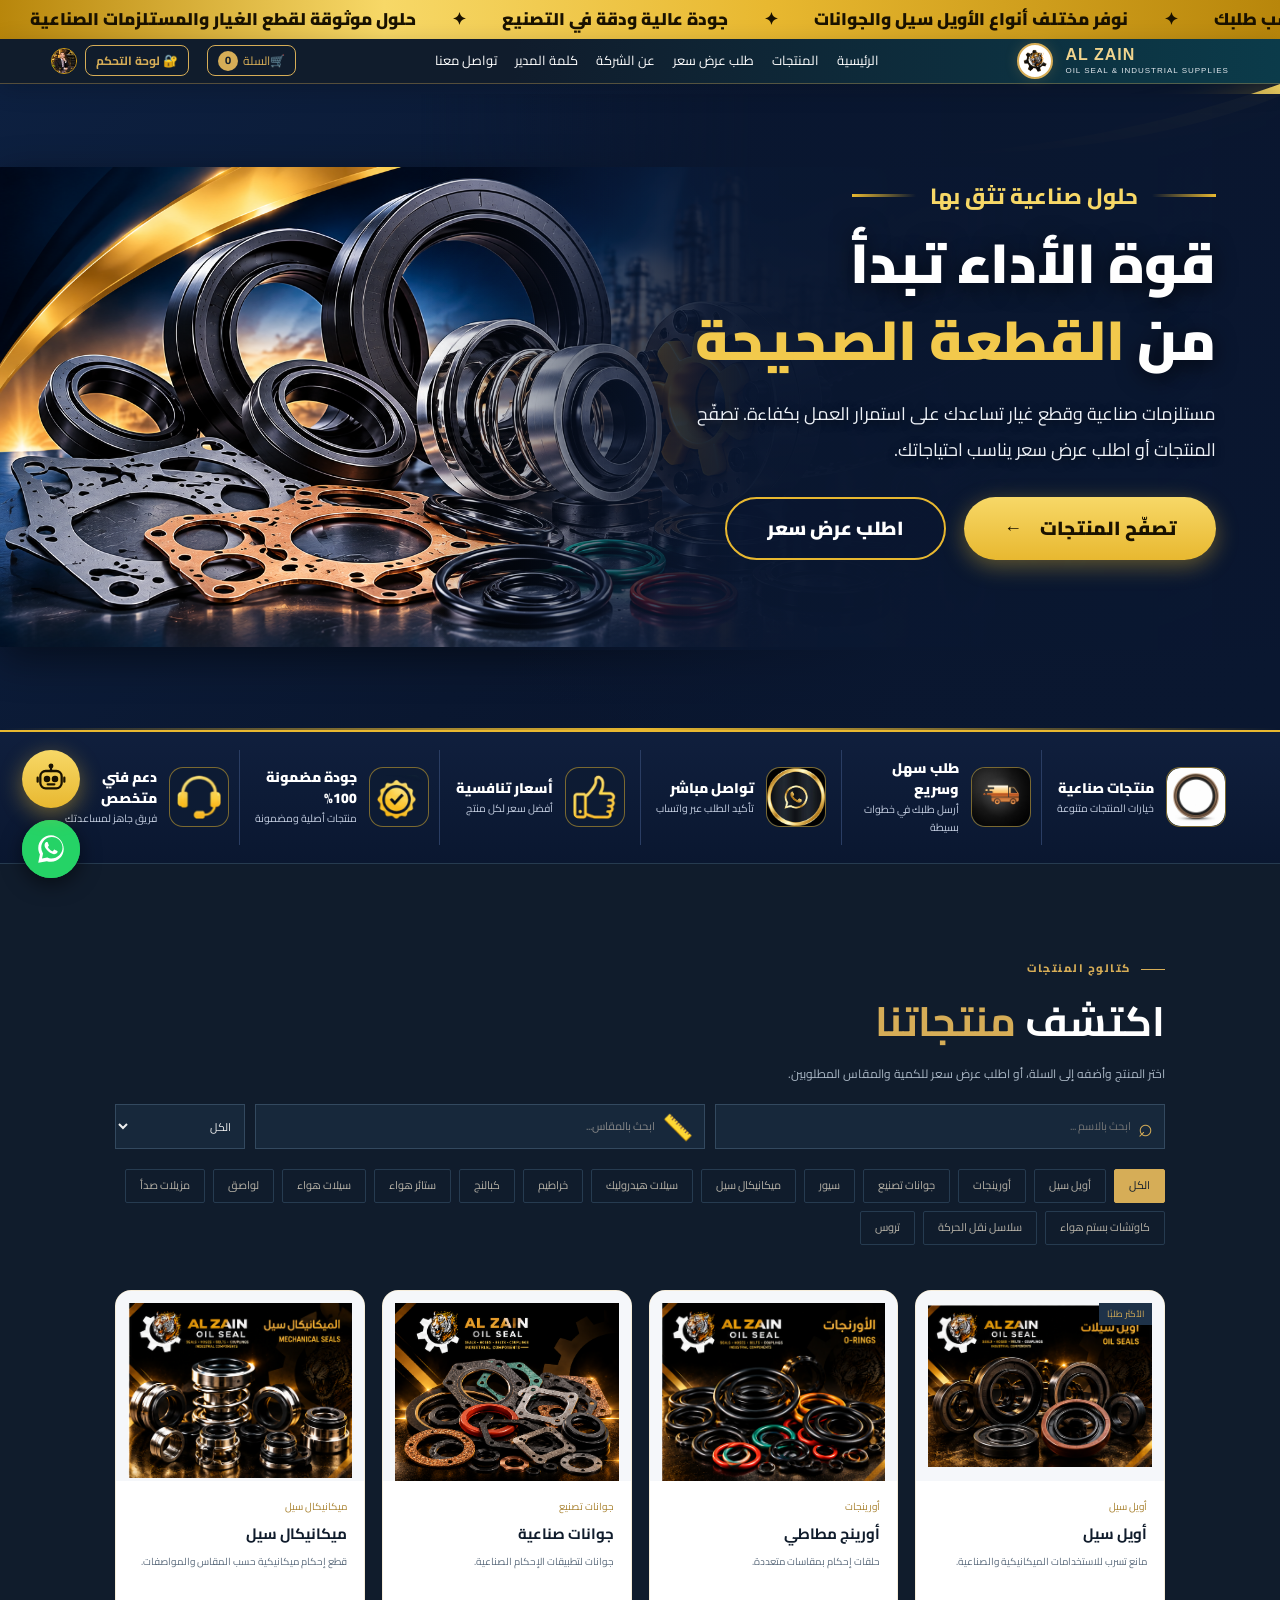
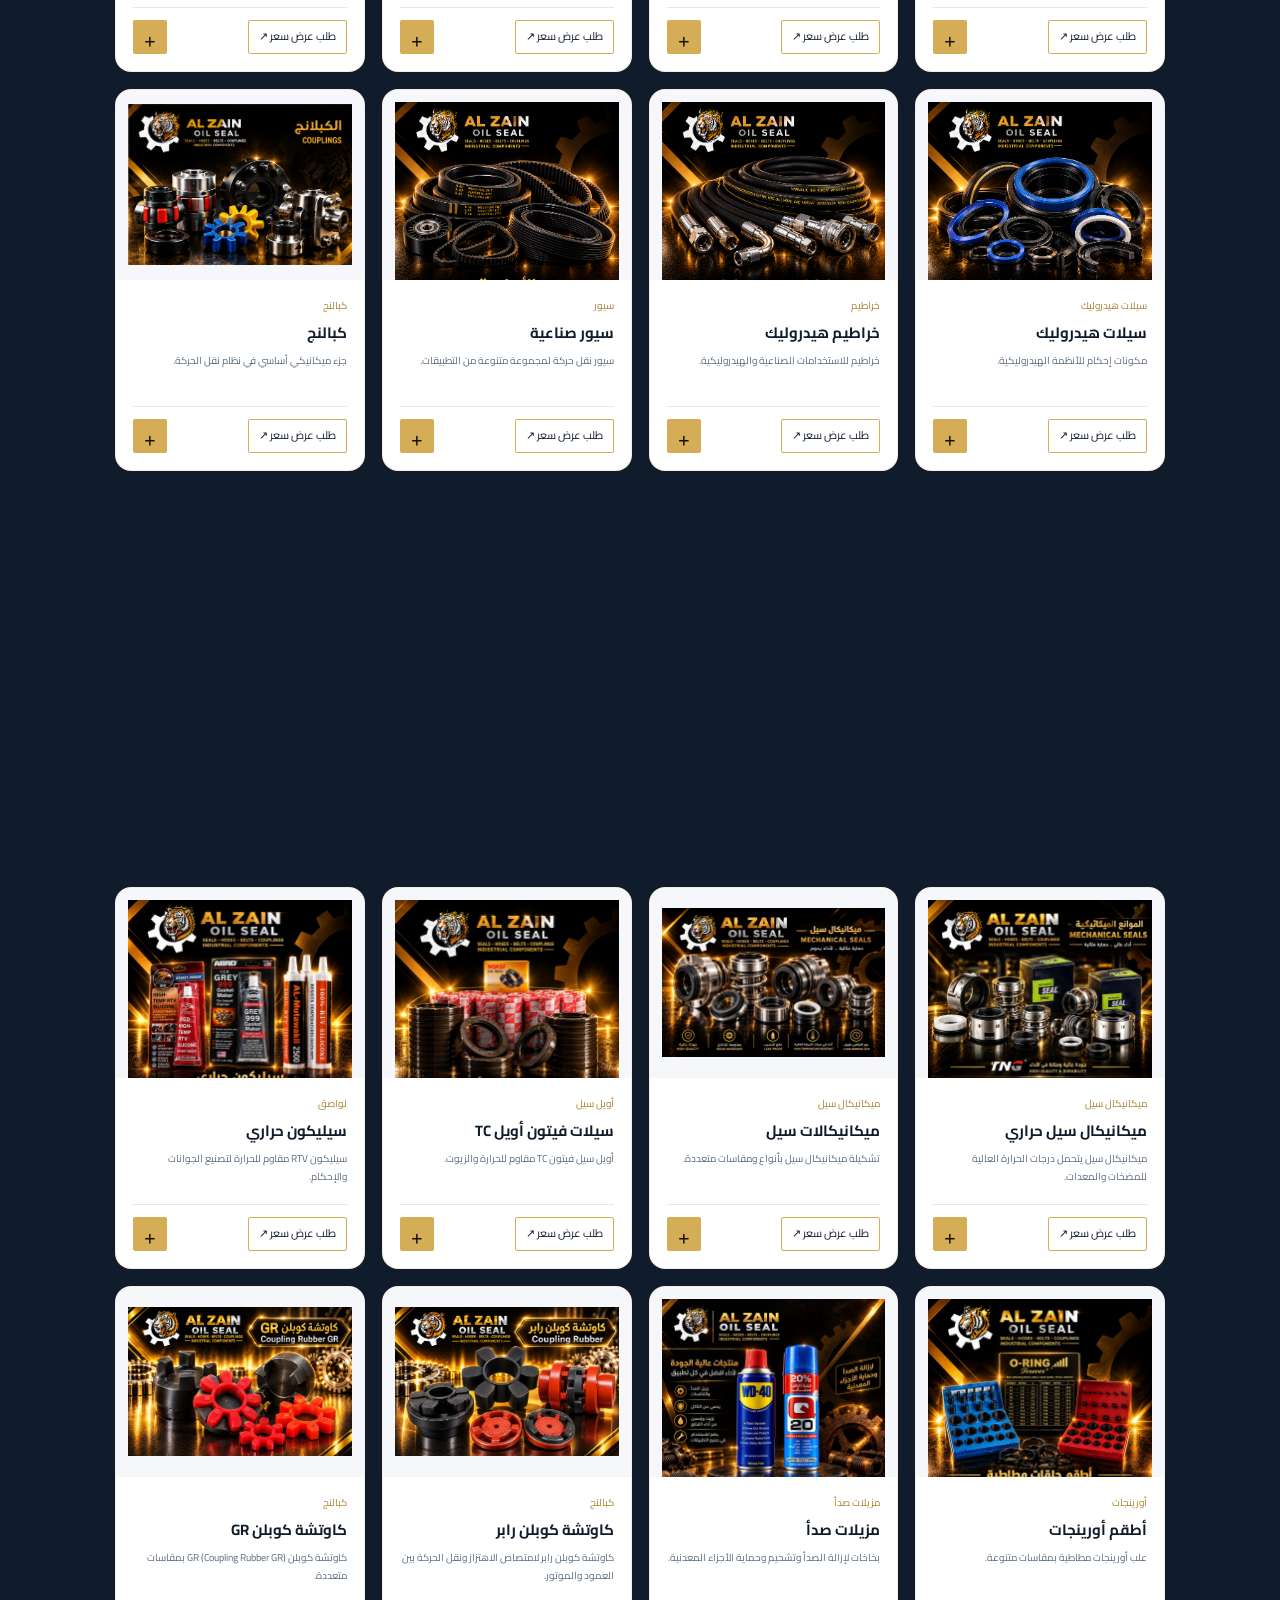
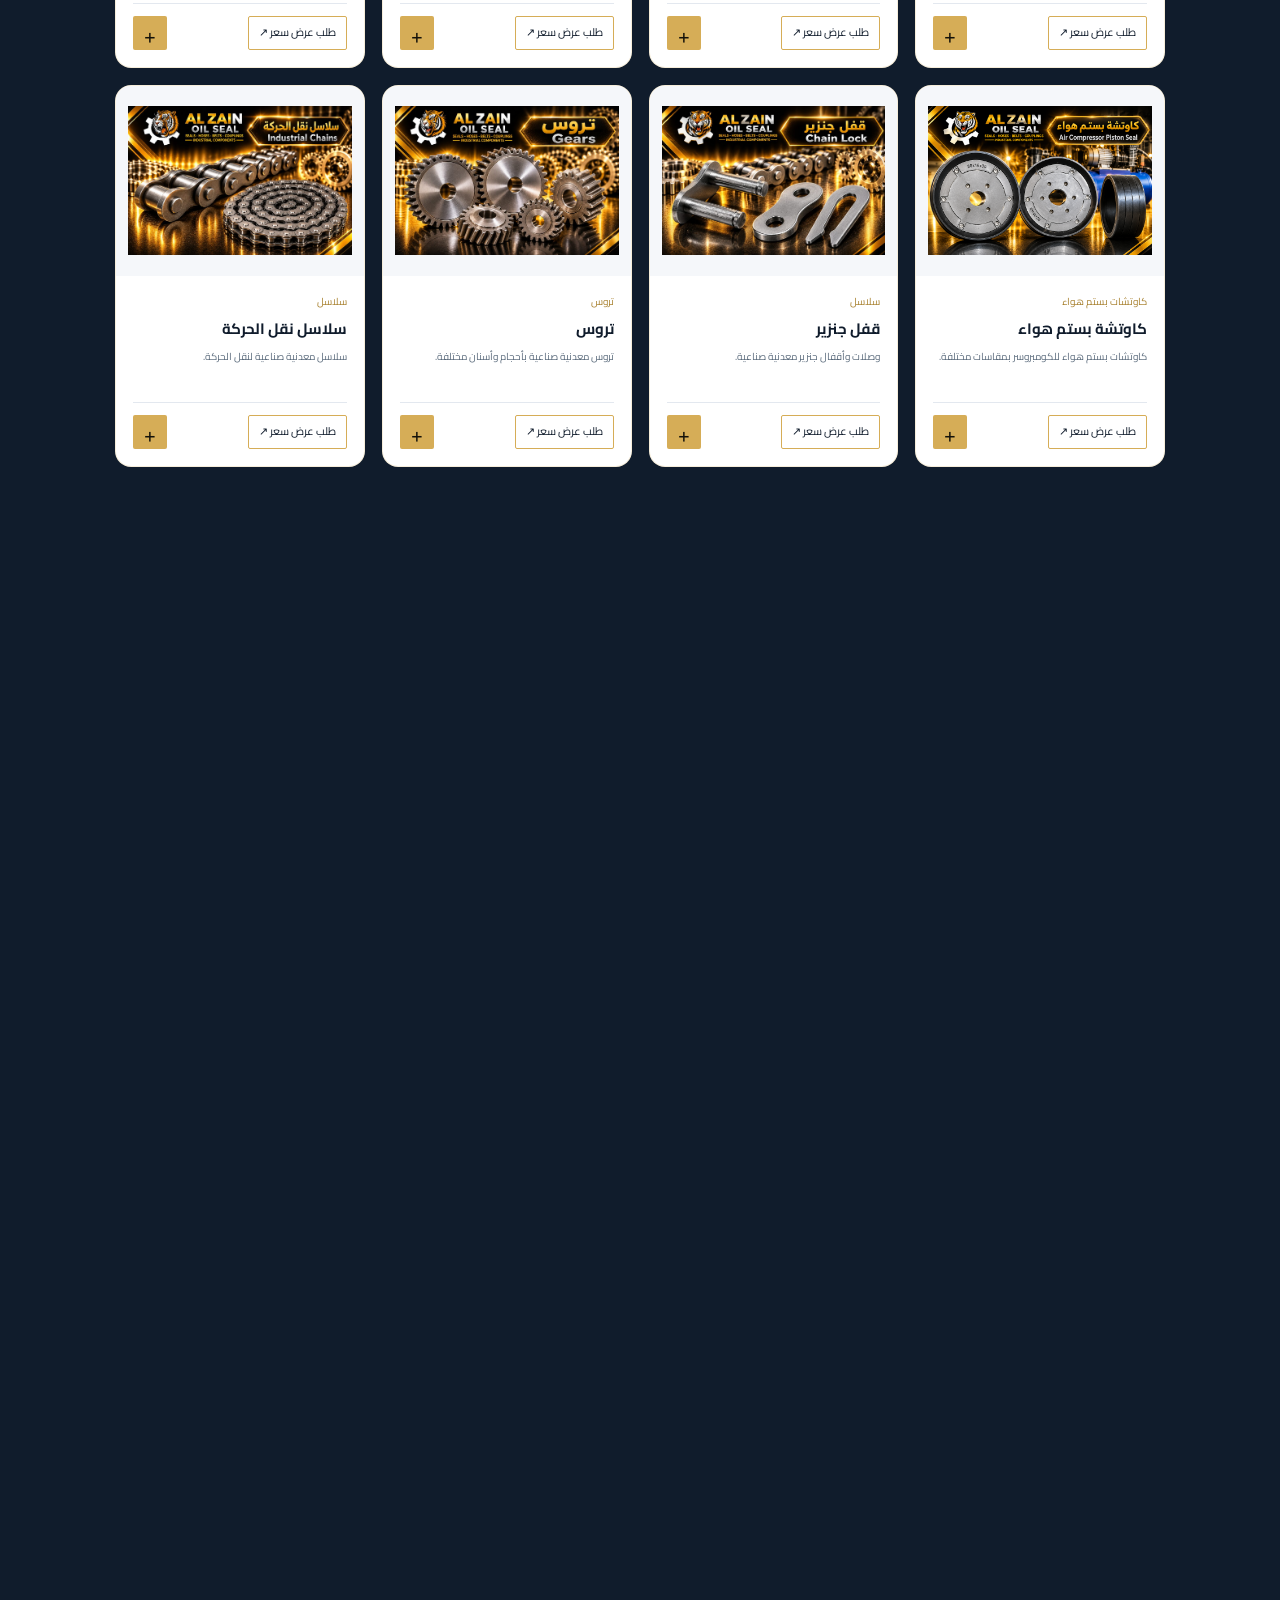
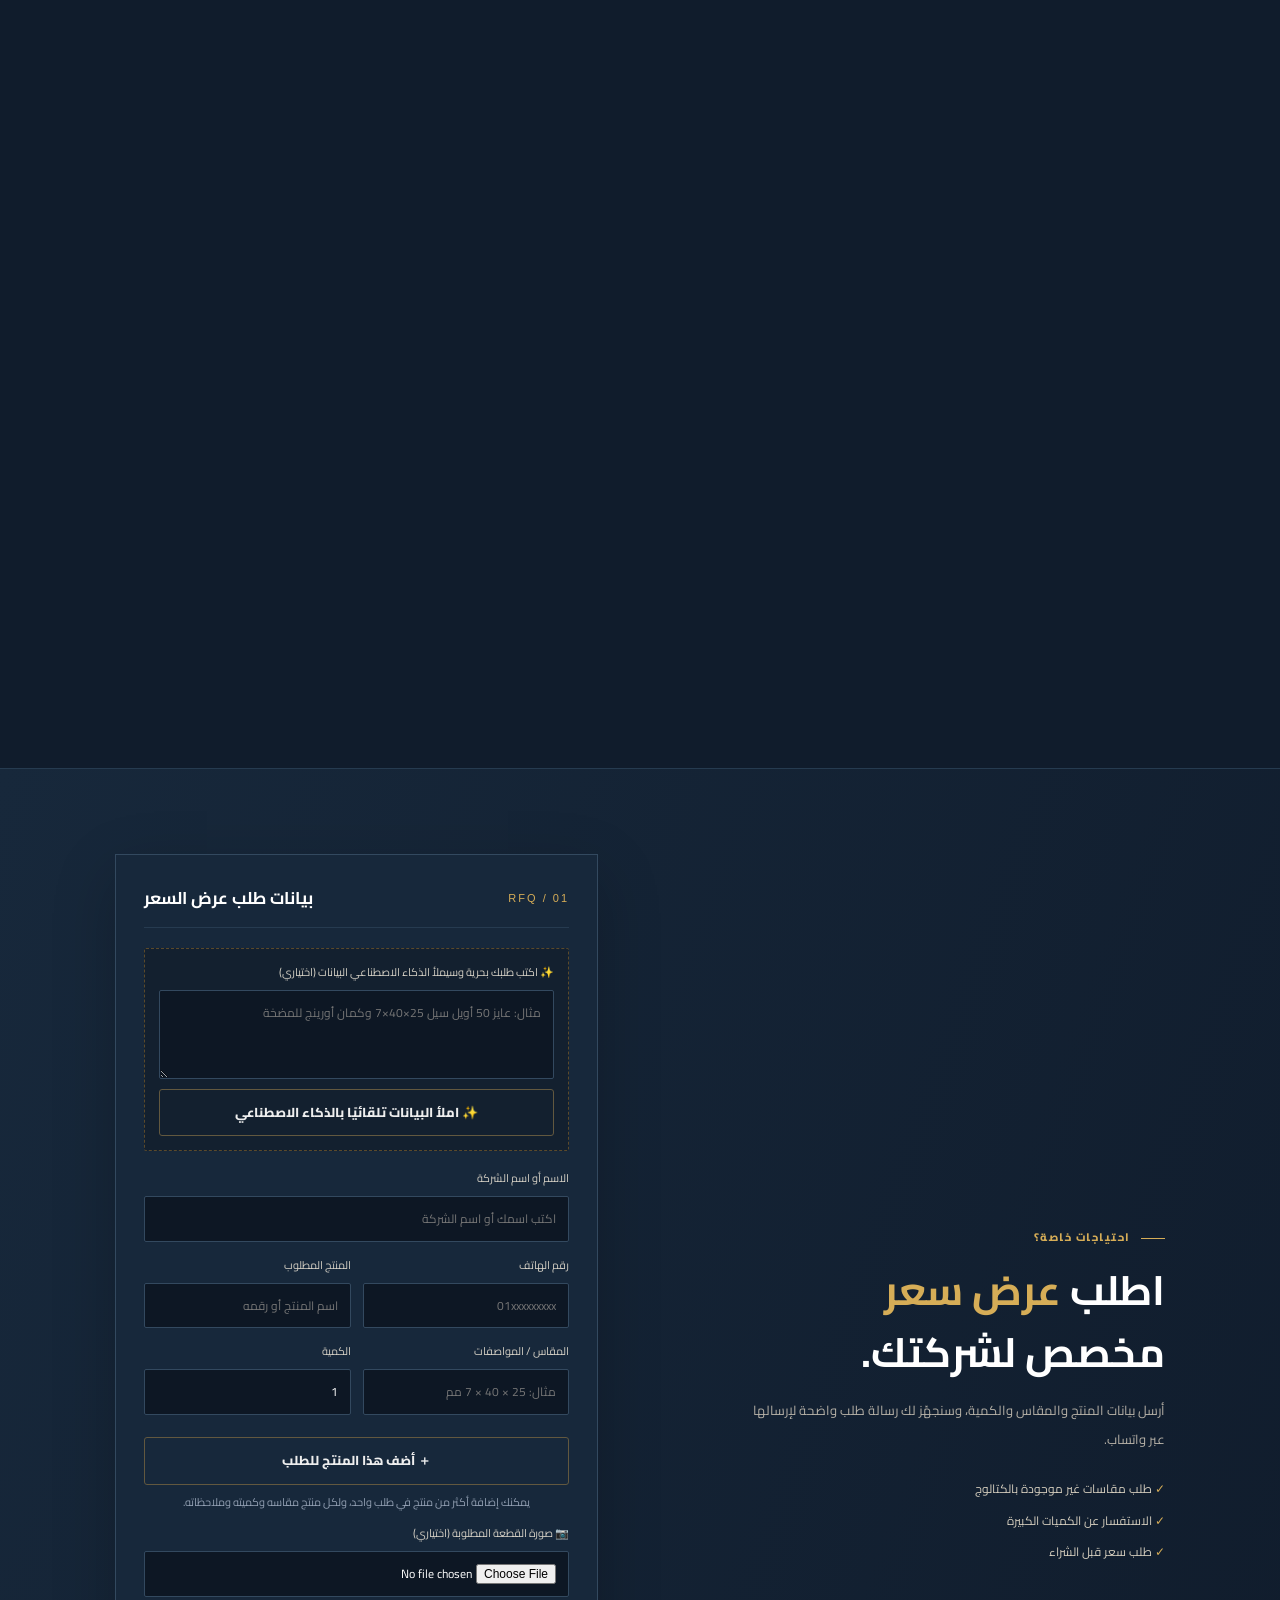
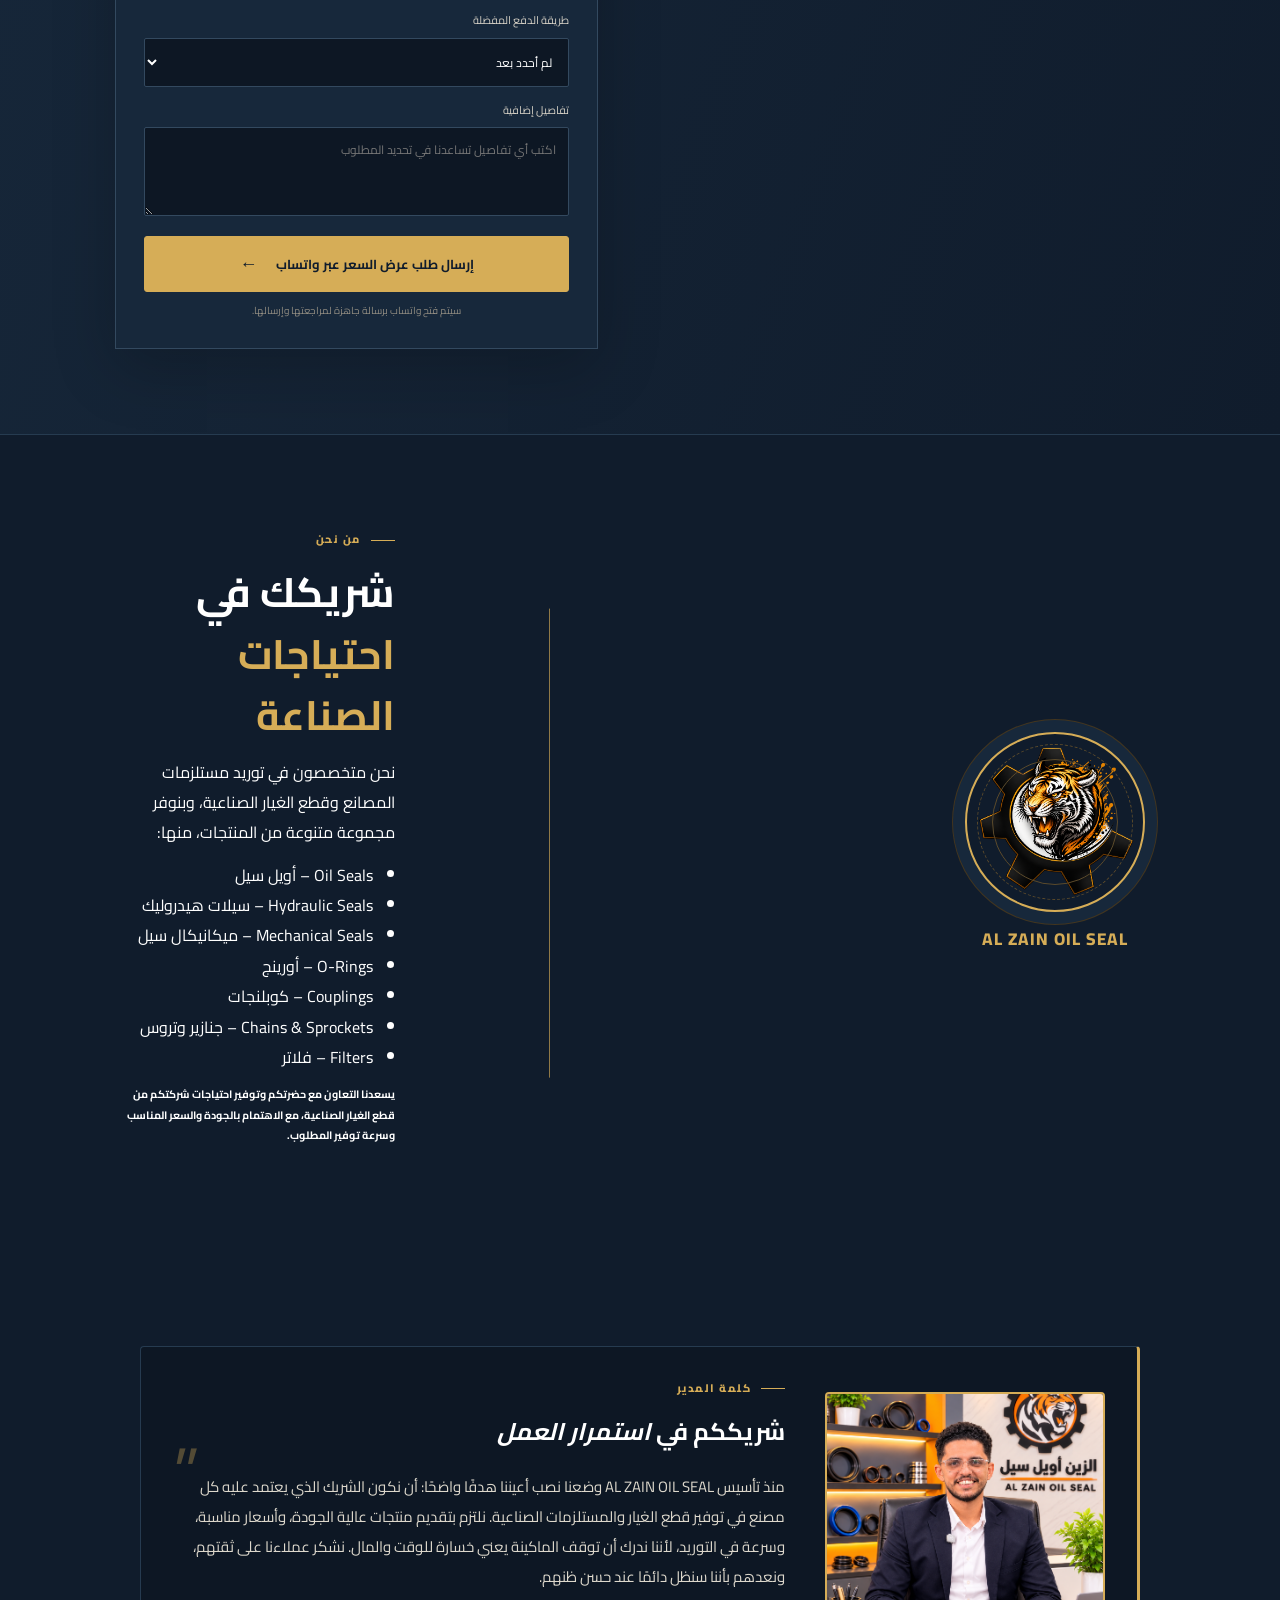
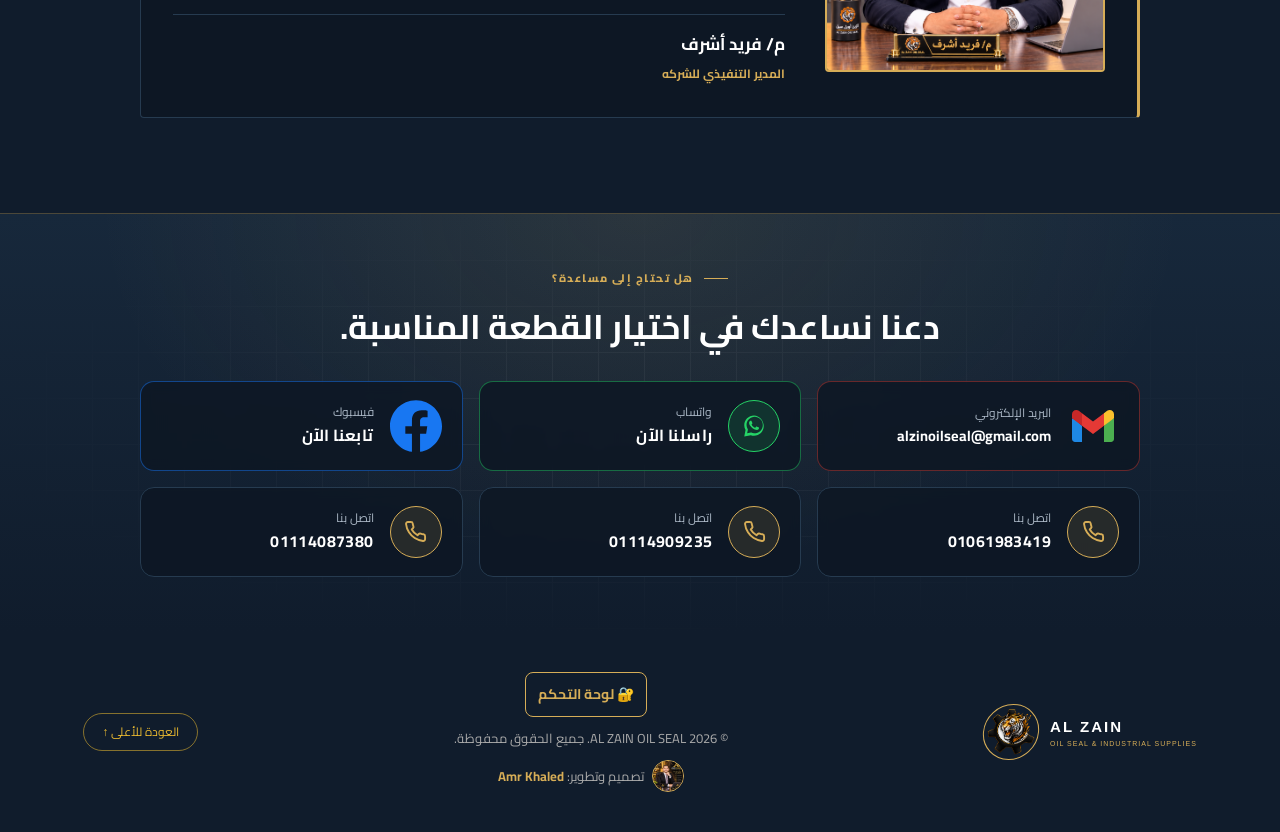
<file: index.html>
<!DOCTYPE html>
<html lang="ar" dir="rtl">
<head>
  <meta charset="UTF-8" />
  <meta name="viewport" content="width=device-width, initial-scale=1.0" />
  <meta name="theme-color" content="#101C2C" />
  <link rel="manifest" href="/manifest.webmanifest">
  <meta name="mobile-web-app-capable" content="yes">
  <meta name="apple-mobile-web-app-capable" content="yes">
  <meta name="apple-mobile-web-app-title" content="الزين">
  <meta name="apple-mobile-web-app-status-bar-style" content="black-translucent">
  <meta name="description" content="AL ZAIN OIL SEAL - متجر مستلزمات وقطع غيار صناعية. اطلب مباشرة أو احصل على عرض سعر عبر واتساب." />
  <title>AL ZAIN OIL SEAL | مستلزمات صناعية</title>
  <link rel="canonical" href="https://www.alzainoilseal.com/">
<link rel="icon" href="/Al-Zain%20Oil%20Seal/image/favicon.ico" sizes="48x48">
<link rel="icon" type="image/png" sizes="96x96" href="/Al-Zain%20Oil%20Seal/image/favicon-96.png">
<link rel="icon" type="image/png" sizes="192x192" href="/Al-Zain%20Oil%20Seal/image/favicon-192.png">
<link rel="apple-touch-icon" href="/Al-Zain%20Oil%20Seal/image/apple-touch-icon.png">
  <meta property="og:type" content="website">
  <meta property="og:site_name" content="AL ZAIN OIL SEAL">
  <meta property="og:title" content="AL ZAIN OIL SEAL | مستلزمات صناعية">
  <meta property="og:description" content="متجر مستلزمات وقطع غيار صناعية: أويل سيل، أورينجات، ميكانيكال سيل، سيلات هيدروليك وهواء، لواصق وغيرها. اطلب مباشرة أو احصل على عرض سعر عبر واتساب.">
  <meta property="og:url" content="https://www.alzainoilseal.com/">
  <script type="application/ld+json">
  {
    "@context": "https://schema.org",
    "@graph": [
      {
        "@type": "WebSite",
        "name": "AL ZAIN OIL SEAL",
        "alternateName": ["الزين أويل سيل", "Al Zain Oil Seal"],
        "url": "https://www.alzainoilseal.com/"
      },
      {
        "@type": "Organization",
        "name": "AL ZAIN OIL SEAL",
        "url": "https://www.alzainoilseal.com/",
        "logo": "https://www.alzainoilseal.com/Al-Zain%20Oil%20Seal/image/Logo.png"
      }
    ]
  }
  </script>
  <link rel="preconnect" href="https://fonts.googleapis.com">
  <link rel="preconnect" href="https://fonts.gstatic.com" crossorigin>
  <link href="https://fonts.googleapis.com/css2?family=Cairo:wght@400;500;600;700;800;900&display=swap" rel="stylesheet">
  <link rel="stylesheet" href="style.css" />
  <link rel="stylesheet" href="extras.css?v=4" />
  <link rel="stylesheet" href="hero-banner.css?v=14" />
 <link rel="stylesheet" href="./smart-quote.css?v=2">
  <style>
@media(min-width:801px){
  .hero-content{position:relative;isolation:isolate}
  .hero-content::before{
    content:"";position:absolute;z-index:-1;pointer-events:none;
    top:-50px;bottom:-60px;right:-6vw;left:-220px;
    background:linear-gradient(270deg,rgba(10,23,48,.97) 0%,rgba(10,23,48,.93) 62%,rgba(10,23,48,0) 100%);
  }
}
</style>
</head>
<body>
  <div class="announcement">
  <div class="announcement-track">

    <div class="announcement-group">
      <span class="msg">حلول موثوقة لقطع الغيار والمستلزمات الصناعية</span>
      <span class="sep">✦</span>
      <span class="msg">جودة عالية ودقة في التصنيع</span>
      <span class="sep">✦</span>
      <span class="msg">نوفر مختلف أنواع الأويل سيل والجوانات</span>
      <span class="sep">✦</span>
      <span class="msg">مقاسات متنوعة حسب طلبك</span>
      <span class="sep">✦</span>
      <span class="msg">تصنيع حسب المواصفات المطلوبة</span>
      <span class="sep">✦</span>
      <span class="msg">اطلب عرض سعر عبر واتساب</span>
      <span class="sep">✦</span>
    </div>

  </div>
</div>
  
<header class="site-header">
  <a class="brand" href="#home" aria-label="AL ZAIN OIL SEAL - الرئيسية">
    <img
      src="./Al-Zain%20Oil%20Seal/image/Logo.png"
      alt="AL ZAIN OIL SEAL Logo"
      class="brand-logo"
    >
    <span class="brand-copy">
      <strong>AL ZAIN</strong>
      <small>OIL SEAL & INDUSTRIAL SUPPLIES</small>
    </span>
  </a>

  <button class="menu-toggle" id="menuToggle"
    aria-label="فتح القائمة" aria-expanded="false">☰</button>

  <nav id="mainNav">
    <a href="#home">الرئيسية</a>
    <a href="#products">المنتجات</a>
    <a href="#quote">طلب عرض سعر</a>
    <a href="#about">عن الشركة</a>
    <a href="#manager">كلمة المدير</a>
    <a href="#contact">تواصل معنا</a>
  </nav>

  <div class="header-actions">
    <button class="cart-button" id="openCart">
      <span>🛒</span> السلة <b id="cartCount">0</b>
    </button>

    <a href="admin.html" class="admin-link">
      🔐 لوحة التحكم
    </a>
       <div class="header-credit">
    <a href="https://www.facebook.com/share/1EPR9P6rA3/" target="_blank" rel="noopener"
       class="header-credit-link" title="تصميم وتطوير: Amr Khaled"
       aria-label="تصميم وتطوير: Amr Khaled - فتح صفحة فيسبوك">
      <img src="./Al-Zain%20Oil%20Seal/image/designer.jpg" alt="Amr Khaled" class="header-credit-photo">
    </a>
    <span>تصميم وتطوير: <a href="https://www.facebook.com/share/1EPR9P6rA3/" target="_blank" rel="noopener">Amr Khaled</a></span>
  </div>
  </div>
</header>


  <main>
    <section class="hero" id="home">
      <div class="hero-grid"></div>
      <div class="hero-content">
        <p class="eyebrow"><span></span> حلول صناعية تثق بها</p>
        <h1>قوة الأداء تبدأ<br>من <em>القطعة الصحيحة</em></h1>
        <p class="hero-description">مستلزمات صناعية وقطع غيار تساعدك على استمرار العمل بكفاءة. تصفّح المنتجات أو اطلب عرض سعر يناسب احتياجاتك.</p>
        <div class="hero-actions">
          <a class="btn btn-gold" href="#products">تصفّح المنتجات <span>←</span></a>
          <a class="btn btn-outline" href="#quote">اطلب عرض سعر</a>
        </div>
        <div class="hero-trust">
          <div><strong>01</strong><span>اختيار المنتجات</span></div>
          <div><strong>02</strong><span>تأكيد الطلب</span></div>
          <div><strong>03</strong><span>التواصل عبر واتساب</span></div>
        </div>
      </div>
      
<div class="hero-art hero-products" aria-label="منتجات AL ZAIN OIL SEAL">
  <img
    class="hero-banner-image"
    src="./Al-Zain%20Oil%20Seal/image/banner-oil-seals 1.png"
    alt="أويل سيلات ورولمان بلي ومنتجات صناعية"
  >
</div>

<div class="hero-bottom-line"></div>

    </section>

    
<section class="benefits">

  <div>
    <div class="benefit-icon">
      <img src="./Al-Zain%20Oil%20Seal/image/منتجات صناعيه.png" alt="منتجات صناعية">
    </div>
    <p><strong>منتجات صناعية</strong><small>خيارات المنتجات متنوعة</small></p>
  </div>

  <div>
    <div class="benefit-icon">
      <img src="./Al-Zain%20Oil%20Seal/image/طلب سهل.png" alt="طلب سهل وسريع">
    </div>
    <p><strong>طلب سهل وسريع</strong><small>أرسل طلبك في خطوات بسيطة</small></p>
  </div>

  <div>
    <div class="benefit-icon">
      <img src="./Al-Zain%20Oil%20Seal/image/تواصل مباشر.png" alt="التواصل عبر واتساب">
    </div>
    <p><strong>تواصل مباشر</strong><small>تأكيد الطلب عبر واتساب</small></p>
  </div>

  <div>
    <div class="benefit-icon icon-png">
      <img src="./Al-Zain%20Oil%20Seal/image/price.png" alt="أسعار تنافسية">
    </div>
    <p><strong>أسعار تنافسية</strong><small>أفضل سعر لكل منتج</small></p>
  </div>

  <div>
    <div class="benefit-icon icon-png">
      <img src="./Al-Zain%20Oil%20Seal/image/quality.png" alt="جودة مضمونة">
    </div>
    <p><strong>جودة مضمونة 100%</strong><small>منتجات أصلية ومضمونة</small></p>
  </div>

  <div>
    <div class="benefit-icon icon-png">
      <img src="./Al-Zain%20Oil%20Seal/image/support.png" alt="دعم فني متخصص">
    </div>
    <p><strong>دعم فني متخصص</strong><small>فريق جاهز لمساعدتك</small></p>
  </div>

</section>
    <section class="products-section section-wrap" id="products">
      <div class="section-heading">
        <div><p class="eyebrow"><span></span> كتالوج المنتجات</p><h2>اكتشف <em>منتجاتنا</em></h2>
          <p class="section-subtitle">اختر المنتج وأضفه إلى السلة، أو اطلب عرض سعر للكمية والمقاس المطلوبين.</p>
        </div>
        <div class="product-tools">
  <label class="search-box">
    <span>⌕</span>
    <input id="searchInput" type="search"
      placeholder="ابحث بالاسم ..."
      aria-label="ابحث عن منتج">
  </label>

  <label class="search-box">
    <span>📏</span>
   <input id="sizeSearchInput" type="search"
      placeholder="ابحث بالمقاس..."
      aria-label="ابحث عن منتج بالمقاس">
  </label>

  <select id="categoryFilter" aria-label="فلترة حسب التصنيف">
    <option value="all">كل التصنيفات</option>
  </select>
</div>
      
<div class="category-chips" id="categoryChips">
  <button class="chip active" type="button" data-category="all">الكل</button>
  <button class="chip" type="button" data-category="oil-seal">أويل سيل</button>
  <button class="chip" type="button" data-category="O-rings"> اوربنجات</button>
  <button class="chip" type="button" data-category="gaskets">جوانات تصنيع</button>
  <button class="chip" type="button" data-category="belts">سيور</button>
  <button class="chip" type="button" data-category="mechanical">ميكانيكالات</button>
  <button class="chip" type="button" data-category="Hydraulic-Seals">موانع تسريب هيدروليك</button>
  <button class="chip" type="button" data-category="valves">خراطيم</button>
  <button class="chip" type="button" data-category="couplings">كبالنج</button>
</div>

      <div class="product-grid" id="productGrid"></div>

<div id="emptyState" hidden>
  لا توجد منتجات في هذا التصنيف.
</div>
      
    </section>
<section class="media-section section-wrap" id="factory">
  <div class="media-frame">
   <video autoplay muted loop playsinline preload="metadata">
  <source src="./Al-Zain%20Oil%20Seal/image/intro.mp4" type="video/mp4">
</video>
<button type="button" class="sound-btn" aria-label="تشغيل الصوت">🔇</button>
  </div>
</section>
    <section class="media-section section-wrap" id="factory2">
  <div class="media-frame">
    <video class="auto-video" autoplay muted loop playsinline preload="metadata">
      <source src="./Al-Zain%20Oil%20Seal/image/intro2.mp4" type="video/mp4">
    </video>
    <button type="button" class="sound-btn" aria-label="تشغيل الصوت">🔇</button>
  </div>
</section>
    <section class="quote-section" id="quote">
      <div class="quote-inner">
        <div class="quote-copy">
          <p class="eyebrow"><span></span> احتياجات خاصة؟</p>
          <h2>اطلب <em>عرض سعر</em><br>مخصص لشركتك.</h2>
          <p>أرسل بيانات المنتج والمقاس والكمية، وسنجهّز لك رسالة طلب واضحة لإرسالها عبر واتساب.</p>
          <ul><li>✓ طلب مقاسات غير موجودة بالكتالوج</li><li>✓ الاستفسار عن الكميات الكبيرة</li><li>✓ طلب سعر قبل الشراء</li></ul>
        </div>
        <form id="quoteForm" class="quote-form">
          <div class="form-title"><span>01 / RFQ</span><h3>بيانات طلب عرض السعر</h3></div>

          <div class="ai-box">
            <label>✨ اكتب طلبك بحرية وسيملأ الذكاء الاصطناعي البيانات (اختياري)
              <textarea id="aiText" rows="3" maxlength="1500" placeholder="مثال: عايز 50 أويل سيل 25×40×7 وكمان أورينج للمضخة"></textarea>
            </label>
            <button type="button" class="btn btn-outline-dark btn-full" id="aiFillBtn">✨ املأ البيانات تلقائيًا بالذكاء الاصطناعي</button>
            <div id="aiMissing" class="ai-missing" hidden></div>
          </div>

          <label>الاسم أو اسم الشركة<input name="customer" required placeholder="اكتب اسمك أو اسم الشركة"></label>
          <div class="form-row">
            <label>رقم الهاتف<input name="phone" required inputmode="tel" placeholder="01xxxxxxxxx"></label>
            <label>المنتج المطلوب<input name="product" required placeholder="اسم المنتج أو رقمه"></label>
          </div>
          <div class="form-row">
            <label>المقاس / المواصفات<input name="specs" placeholder="مثال: 25 × 40 × 7 مم"></label>
            <label>الكمية<input name="quantity" type="number" min="1" value="1" required></label>
          </div>
          <label>طريقة الدفع المفضلة
  <select name="payment" id="quotePayment"><option value="">لم أحدد بعد</option></select>
</label>
          <label>تفاصيل إضافية<textarea name="details" rows="3" placeholder="اكتب أي تفاصيل تساعدنا في تحديد المطلوب"></textarea></label>
          <button class="btn btn-gold btn-full" type="submit">إرسال طلب عرض السعر عبر واتساب <span>←</span></button>
          <small class="form-hint">سيتم فتح واتساب برسالة جاهزة لمراجعتها وإرسالها.</small>
        </form>
      </div>
    </section>

    
<section class="about-section section-wrap" id="about">

    <div class="about-logo-block">
        <div class="about-stamp">
            <img src="./Al-Zain%20Oil%20Seal/image/Logo.png" alt="AL ZAIN OIL SEAL">
        </div>

        <h3 class="about-logo-title">AL ZAIN OIL SEAL</h3>
    </div>

    <div class="about-content">
        <p class="eyebrow"><span></span> من نحن</p>

        <h2>شريكك في <em>احتياجات الصناعة</em></h2>

        <div class="about-description">
            نحن متخصصون في توريد مستلزمات المصانع وقطع الغيار الصناعية، وبنوفر مجموعة متنوعة من المنتجات، منها:
        </div>

        <ul class="about-products">
            <li>Oil Seals – أويل سيل</li>
            <li>Hydraulic Seals – سيلات هيدروليك</li>
            <li>Mechanical Seals – ميكانيكال سيل</li>
            <li>O-Rings – أورينج</li>
            <li>Couplings – كوبلنجات</li>
            <li>Chains & Sprockets – جنازير وتروس</li>
            <li>Filters – فلاتر</li>
        </ul>

                <h6 class="about-description">
            يسعدنا التعاون مع حضرتكم وتوفير احتياجات شركتكم من قطع الغيار الصناعية، مع الاهتمام بالجودة والسعر المناسب وسرعة توفير المطلوب.
        </h6>
   </div> <!-- نهاية about-content -->

</section>
<section class="manager-section section-wrap" id="manager">
  <div class="manager-message">

    <div class="manager-portrait">
      <img src="./Al-Zain%20Oil%20Seal/image/manager.jpg" alt="م/ فريد أشرف - مدير الشركة">
    </div>

    <div class="manager-text">
      <p class="eyebrow"><span></span> كلمة المدير</p>
      <h2>شريككم في <em>استمرار العمل</em></h2>

      <blockquote>
  منذ تأسيس AL ZAIN OIL SEAL  وضعنا نصب أعيننا هدفًا واضحًا: أن نكون الشريك الذي يعتمد عليه كل مصنع في توفير قطع الغيار والمستلزمات الصناعية. نلتزم بتقديم منتجات عالية الجودة، وأسعار مناسبة، وسرعة في التوريد، لأننا ندرك أن توقف الماكينة يعني خسارة للوقت والمال. نشكر عملاءنا على ثقتهم، ونعدهم بأننا سنظل دائمًا عند حسن ظنهم.
</blockquote>
      <div class="manager-signature">
        <strong>م/ فريد أشرف</strong>
        <small>المدير التنفيذي للشركه</small>
      </div>
    </div>

  </div>
</section>


    <section class="contact-strip" id="contact">
  <div class="contact-intro">
    <p class="eyebrow"><span></span> هل تحتاج إلى مساعدة؟</p>
    <h2>دعنا نساعدك في اختيار القطعة المناسبة.</h2>
  </div>

  <div class="contact-cards">
    <a class="contact-card contact-gmail" href="mailto:alzinoilseal@gmail.com">
      <span class="contact-ico" aria-hidden="true">
        <svg viewBox="0 0 48 48">
          <path fill="#4caf50" d="M45 16.2l-5 2.75-5 4.75V40h7c1.657 0 3-1.343 3-3V16.2z"/>
          <path fill="#1e88e5" d="M3 16.2l3.614 1.71L13 23.7V40H6c-1.657 0-3-1.343-3-3V16.2z"/>
          <polygon fill="#e53935" points="35,11.2 24,19.45 13,11.2 12,17 13,23.7 24,31.95 35,23.7 36,17"/>
          <path fill="#c62828" d="M3 12.298V16.2l10 7.5V11.2L9.876 8.859C9.132 8.301 8.228 8 7.298 8 4.924 8 3 9.924 3 12.298z"/>
          <path fill="#fbc02d" d="M45 12.298V16.2l-10 7.5V11.2l3.124-2.341C38.868 8.301 39.772 8 40.702 8 43.076 8 45 9.924 45 12.298z"/>
        </svg>
      </span>
      <span class="contact-txt">
        <small>البريد الإلكتروني</small>
        <strong dir="ltr">alzinoilseal@gmail.com</strong>
      </span>
    </a>

    <a class="contact-card contact-wa" href="https://wa.me/201114087380" target="_blank" rel="noopener">
      <span class="contact-ico" aria-hidden="true">
        <svg viewBox="0 0 32 32"><path d="M16.04 3C9.4 3 4 8.4 4 15.03c0 2.12.55 4.19 1.6 6.01L4 29l8.14-1.56a12.03 12.03 0 0 0 3.9.65h.01C22.68 28.09 28 22.69 28 16.06 28 9.4 22.68 3 16.04 3zm0 22.04h-.01c-1.2 0-2.38-.32-3.4-.93l-.24-.15-4.83.93.96-4.7-.16-.25a9.97 9.97 0 0 1-1.54-5.3c0-5.5 4.5-9.97 10.03-9.97 5.52 0 10.01 4.47 10.01 9.97 0 5.5-4.5 10.4-10.82 10.4zm5.5-7.47c-.3-.15-1.78-.88-2.05-.98-.28-.1-.48-.15-.68.15-.2.3-.78.98-.95 1.18-.18.2-.35.22-.65.08-.3-.15-1.27-.47-2.42-1.5-.9-.8-1.5-1.78-1.67-2.08-.18-.3-.02-.46.13-.61.14-.13.3-.35.45-.52.15-.18.2-.3.3-.5.1-.2.05-.38-.03-.53-.07-.15-.68-1.64-.93-2.25-.25-.58-.5-.5-.68-.51h-.58c-.2 0-.53.08-.8.38-.28.3-1.05 1.03-1.05 2.5s1.08 2.9 1.23 3.1c.15.2 2.13 3.25 5.15 4.56.72.31 1.28.5 1.72.64.72.23 1.38.2 1.9.12.58-.09 1.78-.73 2.03-1.43.25-.7.25-1.3.18-1.43-.08-.12-.28-.2-.58-.35z"/></svg>
      </span>
      <span class="contact-txt">
        <small>واتساب</small>
        <strong>راسلنا الآن</strong>
      </span>
    </a>

    <a class="contact-card contact-fb" href="https://www.facebook.com/share/1CULYMmmvi/" target="_blank" rel="noopener">
      <span class="contact-ico" aria-hidden="true">
        <svg viewBox="0 0 24 24"><path d="M24 12.073c0-6.627-5.373-12-12-12s-12 5.373-12 12c0 5.99 4.388 10.954 10.125 11.854v-8.385H7.078v-3.47h3.047V9.43c0-3.007 1.792-4.669 4.533-4.669 1.312 0 2.686.235 2.686.235v2.953H15.83c-1.491 0-1.956.925-1.956 1.874v2.25h3.328l-.532 3.47h-2.796v8.385C19.612 23.027 24 18.062 24 12.073z"/></svg>
      </span>
      <span class="contact-txt">
        <small>فيسبوك</small>
        <strong>تابعنا الآن</strong>
      </span>
    </a>

    <a class="contact-card" href="tel:+201061983419">
      <span class="contact-ico" aria-hidden="true"><svg viewBox="0 0 24 24"><path d="M22 16.92v3a2 2 0 0 1-2.18 2 19.79 19.79 0 0 1-8.63-3.07 19.5 19.5 0 0 1-6-6 19.79 19.79 0 0 1-3.07-8.67A2 2 0 0 1 4.11 2h3a2 2 0 0 1 2 1.72c.13.96.36 1.9.7 2.81a2 2 0 0 1-.45 2.11L8.09 9.91a16 16 0 0 0 6 6l1.27-1.27a2 2 0 0 1 2.11-.45c.91.34 1.85.57 2.81.7A2 2 0 0 1 22 16.92z"/></svg></span>
      <span class="contact-txt">
        <small>اتصل بنا</small>
        <strong dir="ltr">01061983419</strong>
      </span>
    </a>

    <a class="contact-card" href="tel:+201114909235">
      <span class="contact-ico" aria-hidden="true"><svg viewBox="0 0 24 24"><path d="M22 16.92v3a2 2 0 0 1-2.18 2 19.79 19.79 0 0 1-8.63-3.07 19.5 19.5 0 0 1-6-6 19.79 19.79 0 0 1-3.07-8.67A2 2 0 0 1 4.11 2h3a2 2 0 0 1 2 1.72c.13.96.36 1.9.7 2.81a2 2 0 0 1-.45 2.11L8.09 9.91a16 16 0 0 0 6 6l1.27-1.27a2 2 0 0 1 2.11-.45c.91.34 1.85.57 2.81.7A2 2 0 0 1 22 16.92z"/></svg></span>
      <span class="contact-txt">
        <small>اتصل بنا</small>
        <strong dir="ltr">01114909235</strong>
      </span>
    </a>

    <a class="contact-card" href="tel:+201114087380">
      <span class="contact-ico" aria-hidden="true"><svg viewBox="0 0 24 24"><path d="M22 16.92v3a2 2 0 0 1-2.18 2 19.79 19.79 0 0 1-8.63-3.07 19.5 19.5 0 0 1-6-6 19.79 19.79 0 0 1-3.07-8.67A2 2 0 0 1 4.11 2h3a2 2 0 0 1 2 1.72c.13.96.36 1.9.7 2.81a2 2 0 0 1-.45 2.11L8.09 9.91a16 16 0 0 0 6 6l1.27-1.27a2 2 0 0 1 2.11-.45c.91.34 1.85.57 2.81.7A2 2 0 0 1 22 16.92z"/></svg></span>
      <span class="contact-txt">
        <small>اتصل بنا</small>
        <strong dir="ltr">01114087380</strong>
      </span>
    </a>
  </div>
</section>
  </main>

 
<footer class="site-footer">

  <a class="brand" href="#home">
    <span class="brand-mark">
      <img
        src="./Al-Zain%20Oil%20Seal/image/Logo.png"
        alt="AL ZAIN OIL SEAL Logo"
      >
    </span>

    <span class="brand-copy">
      <strong>AL ZAIN</strong>
      <small>OIL SEAL & INDUSTRIAL SUPPLIES</small>
    </span>
  </a>

  <div class="footer-admin">
    <a href="admin.html" class="admin-link">
      🔐 لوحة التحكم
    </a>

    <p>© <span id="year"></span> AL ZAIN OIL SEAL. جميع الحقوق محفوظة.</p>

    <p class="designer-credit">
      <a href="https://www.facebook.com/share/1EPR9P6rA3/" target="_blank" rel="noopener"
         class="designer-credit-link" title="تصميم وتطوير: Amr Khaled" aria-label="Amr Khaled - فتح صفحة فيسبوك">
        <img src="./Al-Zain%20Oil%20Seal/image/designer.jpg" alt="Amr Khaled" class="designer-photo">
      </a>
      <span>تصميم وتطوير: <a href="https://www.facebook.com/share/1EPR9P6rA3/" target="_blank" rel="noopener">Amr Khaled</a></span>
    </p>
  </div>

  <a href="#home">العودة للأعلى ↑</a>

</footer>

  <div class="modal-backdrop" id="cartBackdrop" hidden>
    <aside class="cart-drawer" role="dialog" aria-modal="true" aria-labelledby="cartTitle">
      <div class="cart-header"><div><p class="eyebrow">YOUR SELECTION</p><h2 id="cartTitle">سلة المشتريات</h2>
      </div><button id="closeCart" class="close-button" aria-label="إغلاق">×</button></div>
      <div id="cartItems" class="cart-items"></div>
      <div class="cart-empty" id="cartEmpty"><span>🛒</span><h3>السلة فارغة</h3><p>أضف بعض المنتجات لتظهر هنا.</p></div>

<div class="cart-footer">
    <div class="total-line" hidden>
        <span hidden>الإجمالي التقريبي</span>
        <strong id="cartTotal" hidden>0 ج.م</strong>
    </div>
    <small hidden>الأسعار تجريبية ويجب تأكيدها مع الشركة.</small>

    <fieldset class="payment-methods" id="paymentMethods">
        <legend>طريقة الدفع</legend>
        <label><input type="radio" name="payment" value="cod" checked> 💵 الدفع عند الاستلام</label>
        <label><input type="radio" name="payment" value="vodafone"> 📱 فودافون كاش</label>
        <label><input type="radio" name="payment" value="instapay"> ⚡ إنستا باي</label>
        <label><input type="radio" name="payment" value="bank"> 🏦 تحويل بنكي</label>
        <small id="paymentNote"></small>
    </fieldset>

    <button id="checkoutButton" class="btn btn-gold btn-full">إتمام الطلب عبر واتساب ←</button>
    <button id="quoteCartButton" class="btn btn-outline-dark btn-full">طلب عرض سعر للسلة</button>
</div>
</aside>
</div>

  <a class="wa-icon-link" id="contactWhatsapp" href="#" target="_blank" rel="noopener" aria-label="تواصل عبر واتساب" title="تواصل عبر واتساب">
        <svg viewBox="0 0 32 32" width="34" height="34" aria-hidden="true"><path fill="currentColor" d="M16.04 3C9.4 3 4 8.4 4 15.03c0 2.12.55 4.19 1.6 6.01L4 29l8.14-1.56a12.03 12.03 0 0 0 3.9.65h.01C22.68 28.09 28 22.69 28 16.06 28 9.4 22.68 3 16.04 3zm0 22.04h-.01c-1.2 0-2.38-.32-3.4-.93l-.24-.15-4.83.93.96-4.7-.16-.25a9.97 9.97 0 0 1-1.54-5.3c0-5.5 4.5-9.97 10.03-9.97 5.52 0 10.01 4.47 10.01 9.97 0 5.5-4.5 10.4-10.82 10.4zm5.5-7.47c-.3-.15-1.78-.88-2.05-.98-.28-.1-.48-.15-.68.15-.2.3-.78.98-.95 1.18-.18.2-.35.22-.65.08-.3-.15-1.27-.47-2.42-1.5-.9-.8-1.5-1.78-1.67-2.08-.18-.3-.02-.46.13-.61.14-.13.3-.35.45-.52.15-.18.2-.3.3-.5.1-.2.05-.38-.03-.53-.07-.15-.68-1.64-.93-2.25-.25-.58-.5-.5-.68-.51h-.58c-.2 0-.53.08-.8.38-.28.3-1.05 1.03-1.05 2.5s1.08 2.9 1.23 3.1c.15.2 2.13 3.25 5.15 4.56.72.31 1.28.5 1.72.64.72.23 1.38.2 1.9.12.58-.09 1.78-.73 2.03-1.43.25-.7.25-1.3.18-1.43-.08-.12-.28-.2-.58-.35z"/></svg>
      </a>

  <div class="toast" id="toast" role="status" aria-live="polite"></div>
  <script src="sizes.js"></script>
<script src="script.js"></script>
<script src="smart-quote.js?v=3"></script>
<script src="assistant-widget.js"></script>
<script src="pwa.js"></script>
</body>
</html>
</file>
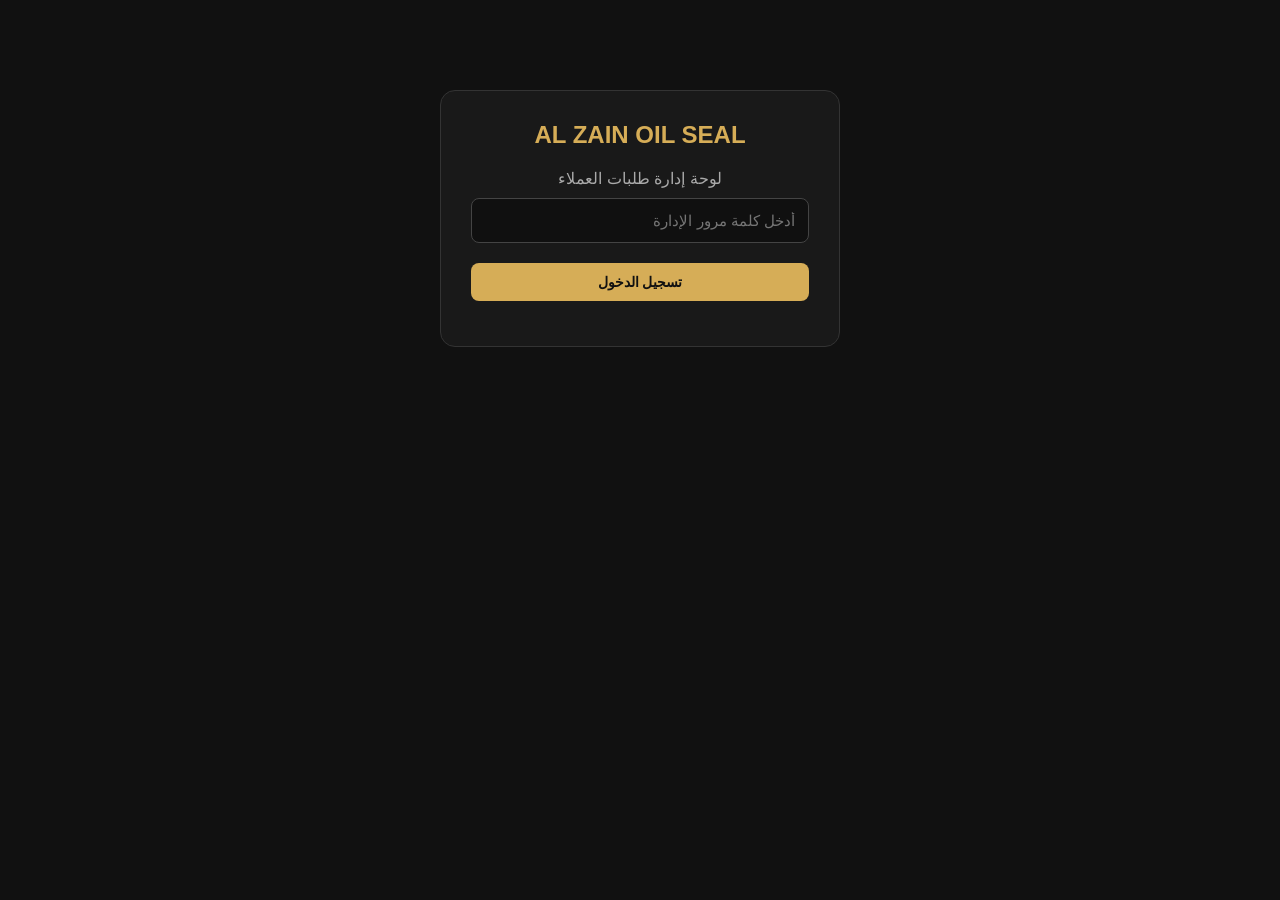
<file: admin.html>
<!DOCTYPE html>
<html lang="ar" dir="rtl">
<head>
  <meta charset="UTF-8">
  <meta name="robots" content="noindex, nofollow">
  <meta name="viewport" content="width=device-width, initial-scale=1.0">
  <title>لوحة تحكم | AL ZAIN OIL SEAL</title>

  <style>
    * {
      box-sizing: border-box;
      margin: 0;
      padding: 0;
    }

    body {
      font-family: Arial, sans-serif;
      background: #111;
      color: #f7f3eb;
      padding: 20px;
    }

    :root {
      --gold: #d6ad57;
      --panel: #191919;
      --border: #333;
      --text: #f7f3eb;
      --muted: #aaa;
    }

    .container {
      max-width: 1200px;
      margin: auto;
    }

    header {
      display: flex;
      justify-content: space-between;
      align-items: center;
      flex-wrap: wrap;
      gap: 15px;
      margin-bottom: 30px;
      padding-bottom: 20px;
      border-bottom: 1px solid var(--border);
    }

    h1 {
      color: var(--gold);
      font-size: 25px;
    }

    .subtitle {
      color: var(--muted);
      margin-top: 8px;
    }

    button {
      cursor: pointer;
      border: none;
      border-radius: 8px;
      padding: 11px 18px;
      font-weight: bold;
      font-size: 14px;
      transition: 0.2s;
    }

    .gold-btn {
      background: var(--gold);
      color: #111;
    }

    .gold-btn:hover {
      background: #f0d48e;
    }

    .logout-btn {
      background: #292929;
      color: white;
      border: 1px solid #444;
    }

    .login-box {
      max-width: 400px;
      margin: 70px auto;
      background: var(--panel);
      border: 1px solid var(--border);
      border-radius: 15px;
      padding: 30px;
      text-align: center;
    }

    .login-box h2 {
      color: var(--gold);
      margin-bottom: 20px;
    }

    input, select {
      width: 100%;
      padding: 13px;
      margin: 10px 0;
      border-radius: 8px;
      border: 1px solid #444;
      background: #101010;
      color: white;
      font-size: 15px;
      outline: none;
    }

    input:focus {
      border-color: var(--gold);
    }

    .login-box button {
      width: 100%;
      margin-top: 10px;
    }

    .stats {
      display: grid;
      grid-template-columns: repeat(3, 1fr);
      gap: 15px;
      margin-bottom: 25px;
    }

    .stat-card {
      background: var(--panel);
      border: 1px solid var(--border);
      border-radius: 12px;
      padding: 20px;
      text-align: center;
    }

    .stat-card strong {
      display: block;
      font-size: 28px;
      color: var(--gold);
      margin-bottom: 8px;
    }

    .stat-card span {
      color: var(--muted);
    }

    .toolbar {
      display: flex;
      gap: 12px;
      flex-wrap: wrap;
      margin-bottom: 20px;
    }

    .toolbar input {
      flex: 1;
      min-width: 200px;
      margin: 0;
    }

    .orders {
      display: grid;
      grid-template-columns: repeat(2, minmax(0, 1fr));
      gap: 18px;
    }

    .order-card {
      background: var(--panel);
      border: 1px solid var(--border);
      border-radius: 12px;
      padding: 20px;
      overflow: hidden;
    }

    .order-top {
      display: flex;
      justify-content: space-between;
      align-items: center;
      gap: 10px;
      flex-wrap: wrap;
      padding-bottom: 15px;
      margin-bottom: 15px;
      border-bottom: 1px solid var(--border);
    }

    .order-top h3 {
      color: var(--gold);
      font-size: 17px;
    }

    .badge {
      background: #3b301c;
      color: var(--gold);
      padding: 6px 10px;
      border-radius: 20px;
      font-size: 12px;
    }

    .badge.done {
      background: #183624;
      color: #8ce0a8;
    }

    .order-info {
      line-height: 2;
      font-size: 14px;
      overflow-wrap: anywhere;
    }

    .order-info span {
      color: var(--muted);
    }

    .order-actions {
      display: flex;
      gap: 10px;
      margin-top: 18px;
      flex-wrap: wrap;
    }

    .status-btn {
      background: #282828;
      color: var(--gold);
      border: 1px solid #444;
    }

    .delete-btn {
      background: #3a1c1c;
      color: #ff9999;
      border: 1px solid #633333;
    }

    .empty {
      grid-column: 1 / -1;
      text-align: center;
      padding: 50px 20px;
      color: var(--muted);
      background: var(--panel);
      border-radius: 12px;
    }

    .message {
      margin-top: 15px;
      font-size: 14px;
      color: #ff9999;
    }

    .hidden {
      display: none !important;
    }

    @media (max-width: 700px) {
      body {
        padding: 12px;
      }

      h1 {
        font-size: 20px;
      }

      .stats {
        grid-template-columns: 1fr;
        gap: 10px;
      }

      .stat-card {
        padding: 15px;
      }

      .orders {
        grid-template-columns: 1fr;
      }

      header {
        align-items: flex-start;
      }
    }
  </style>
</head>

<body>

<div class="container">

  <!-- تسجيل الدخول -->
  <section id="loginSection" class="login-box">
    <h2>AL ZAIN OIL SEAL</h2>
    <p class="subtitle">لوحة إدارة طلبات العملاء</p>

    <input
      type="password"
      id="adminPassword"
      placeholder="أدخل كلمة مرور الإدارة"
      autocomplete="current-password"
    >

    <button class="gold-btn" id="loginBtn">
      تسجيل الدخول
    </button>

    <p id="loginMessage" class="message"></p>
  </section>

  <!-- لوحة التحكم -->
  <section id="dashboard" class="hidden">

    <header>
      <div>
        <h1>AL ZAIN OIL SEAL</h1>
        <p class="subtitle">لوحة إدارة طلبات العملاء</p>
      </div>

      <div class="toolbar">
        <button class="gold-btn" id="refreshBtn">
          تحديث الطلبات ↻
        </button>

        <button class="logout-btn" id="logoutBtn">
          تسجيل خروج
        </button>
      </div>
    </header>

    <div class="stats">
      <div class="stat-card">
        <strong id="totalCount">0</strong>
        <span>إجمالي الطلبات</span>
      </div>

      <div class="stat-card">
        <strong id="newCount">0</strong>
        <span>طلبات جديدة</span>
      </div>

      <div class="stat-card">
        <strong id="doneCount">0</strong>
        <span>طلبات تم تنفيذها</span>
      </div>
    </div>

    <div class="toolbar">
      <input
        type="search"
        id="searchInput"
        placeholder="ابحث باسم العميل أو المنتج أو المقاس..."
      >

      <select id="filterStatus" style="max-width: 200px;">
        <option value="all">كل الطلبات</option>
        <option value="new">طلبات جديدة</option>
        <option value="done">طلبات تم تنفيذها</option>
      </select>
    </div>

    <div id="ordersList" class="orders">
      <div class="empty">جاري تحميل الطلبات...</div>
    </div>

    <p id="dashboardMessage" class="message"></p>

  </section>

</div>

<script>
  const API_URL = "/api/admin";

  let adminPassword = "";
  let allOrders = [];

  const $ = (selector) => document.querySelector(selector);

  // تسجيل الدخول
  $("#loginBtn").addEventListener("click", login);

  $("#adminPassword").addEventListener("keydown", (event) => {
    if (event.key === "Enter") login();
  });

  async function login() {
    const password = $("#adminPassword").value.trim();

    if (!password) {
      $("#loginMessage").textContent =
        "من فضلك أدخل كلمة المرور.";
      return;
    }

    adminPassword = password;

    $("#loginBtn").disabled = true;
    $("#loginBtn").textContent = "جاري التحقق...";

    try {
      const result = await apiRequest({
        action: "list"
      });

      $("#loginSection").classList.add("hidden");
      $("#dashboard").classList.remove("hidden");

      renderOrders(result.requests || []);

    } catch (error) {
      adminPassword = "";
      $("#loginMessage").textContent = error.message;

    } finally {
      $("#loginBtn").disabled = false;
      $("#loginBtn").textContent = "تسجيل الدخول";
    }
  }

  // إرسال طلب إلى السيرفر
  async function apiRequest(body) {
    const response = await fetch(API_URL, {
      method: "POST",

      headers: {
        "Content-Type": "application/json",
        "x-admin-password": adminPassword
      },

      body: JSON.stringify(body)
    });

    const data = await response.json().catch(() => ({}));

    if (!response.ok) {
      throw new Error(
        data.error || "حدث خطأ أثناء الاتصال بالسيرفر."
      );
    }

    return data;
  }

  // تحديث الطلبات
  $("#refreshBtn").addEventListener("click", loadOrders);

  async function loadOrders() {
    $("#dashboardMessage").textContent = "جاري تحديث الطلبات...";

    try {
      const result = await apiRequest({
        action: "list"
      });

      renderOrders(result.requests || []);

      $("#dashboardMessage").textContent =
        "تم تحديث الطلبات بنجاح.";

    } catch (error) {
      $("#dashboardMessage").textContent = error.message;
    }
  }

  // تسجيل الخروج
  $("#logoutBtn").addEventListener("click", () => {
    adminPassword = "";
    allOrders = [];

    $("#adminPassword").value = "";
    $("#dashboard").classList.add("hidden");
    $("#loginSection").classList.remove("hidden");
    $("#loginMessage").textContent = "";
  });

  // تحديث الحالة
  async function changeStatus(id, status) {
    try {
      await apiRequest({
        action: "status",
        id,
        status
      });

      await loadOrders();

    } catch (error) {
      alert(error.message);
    }
  }

  // حذف الطلب
  async function deleteOrder(id) {
    const confirmed = confirm(
      "هل أنت متأكد من حذف هذا الطلب نهائيًا؟"
    );

    if (!confirmed) return;

    try {
      await apiRequest({
        action: "delete",
        id
      });

      await loadOrders();

    } catch (error) {
      alert(error.message);
    }
  }

  // عرض الطلبات
  function renderOrders(requests) {
    allOrders = requests;

    const newOrders = requests.filter(
      (order) => order.status !== "done"
    );

    const doneOrders = requests.filter(
      (order) => order.status === "done"
    );

    $("#totalCount").textContent = requests.length;
    $("#newCount").textContent = newOrders.length;
    $("#doneCount").textContent = doneOrders.length;

    filterOrders();
  }

  // البحث والفلترة
  $("#searchInput").addEventListener("input", filterOrders);
  $("#filterStatus").addEventListener("change", filterOrders);

  function filterOrders() {
    const search = $("#searchInput").value.trim().toLowerCase();
    const status = $("#filterStatus").value;

    const filtered = allOrders.filter((order) => {
      const text = [
        order.customer,
        order.phone,
        order.product,
        order.specs,
        order.details,
        order.items
      ].join(" ").toLowerCase();

      const matchesSearch = text.includes(search);

      const matchesStatus =
        status === "all" || order.status === status;

      return matchesSearch && matchesStatus;
    });

    displayOrders(filtered);
  }

  // إنشاء بطاقة الطلب
  function displayOrders(orders) {
    const container = $("#ordersList");

    if (!orders.length) {
      container.innerHTML = `
        <div class="empty">
          لا توجد طلبات مطابقة.
        </div>
      `;
      return;
    }

    container.innerHTML = orders.map((order) => {
      const isDone = order.status === "done";

      const date = order.createdAt
        ? new Date(order.createdAt).toLocaleString("ar-EG")
        : "غير محدد";

      const typeLabels = {
        quote: "طلب عرض سعر",
        order: "طلب شراء",
        "cart-quote": "طلب من السلة"
      };

      return `
        <article class="order-card">

          <div class="order-top">
            <h3>${escapeHTML(typeLabels[order.type] || "طلب عميل")}</h3>

            <span class="badge ${isDone ? "done" : ""}">
              ${isDone ? "تم التنفيذ" : "طلب جديد"}
            </span>
          </div>

          <div class="order-info">

            <div>
              <span>اسم العميل:</span>
              ${escapeHTML(order.customer || "غير محدد")}
            </div>

            <div>
              <span>رقم الهاتف:</span>
              ${escapeHTML(order.phone || "غير محدد")}
            </div>

            <div>
              <span>المنتج:</span>
              ${escapeHTML(order.product || order.items || "غير محدد")}
            </div>

            <div>
              <span>المقاس / المواصفات:</span>
              ${escapeHTML(order.specs || "غير محدد")}
            </div>

            <div>
              <span>الكمية:</span>
              ${escapeHTML(order.quantity || 1)}
            </div>

            <div>
              <span>تفاصيل إضافية:</span>
              ${escapeHTML(order.details || "لا توجد")}
            </div>

            <div>
              <span>طريقة الدفع:</span>
              ${escapeHTML(order.payment || "غير محددة")}
            </div>

            <div>
              <span>تاريخ الطلب:</span>
              ${escapeHTML(date)}
            </div>

          </div>

          <div class="order-actions">

            <button
              class="status-btn"
              onclick="changeStatus(
                '${escapeHTML(order.id)}',
                '${isDone ? "new" : "done"}'
              )"
            >
              ${isDone ? "إعادة الطلب إلى جديد" : "تحديد الطلب كمكتمل"}
            </button>

            <button
              class="delete-btn"
              onclick="deleteOrder('${escapeHTML(order.id)}')"
            >
              حذف الطلب
            </button>

          </div>

        </article>
      `;
    }).join("");
  }

  // منع إدخال أكواد HTML ضارة
  function escapeHTML(value) {
    return String(value ?? "").replace(/[&<>"']/g, (char) => {
      const map = {
        "&": "&amp;",
        "<": "&lt;",
        ">": "&gt;",
        '"': "&quot;",
        "'": "&#39;"
      };

      return map[char];
    });
  }
</script>

</body>
</html>
</file>
<file: style.css>
:root{--bg:#101C2C;--gold:#D6AD57;--gold-light:#F0D48E;--text:#FFFFFF;--font:'Cairo',Arial,sans-serif;--primary:#101C2C;--secondary:#263B50;--surface:#17283B;--surface-light:#F5F7FA;--border:rgba(214,173,87,.35);--muted:#AAB7C5}
*{box-sizing:border-box}html{scroll-behavior:smooth;scroll-padding-top:95px}body{margin:0;background:var(--bg);color:var(--text);font-family:var(--font);line-height:1.8}a{color:inherit;text-decoration:none}button,input,select,textarea{font:inherit}button{cursor:pointer}.announcement{min-height:34px;display:flex;justify-content:center;align-items:center;gap:10px;background:var(--gold);color:#17130a;font-size:12px;font-weight:800;padding:4px 12px}.announcement span{font-size:17px}.site-header{height:84px;padding:0 6.5%;display:flex;align-items:center;justify-content:space-between;gap:24px;border-bottom:1px solid #263B50;background:#101C2C;position:sticky;top:0;z-index:20}.brand{display:flex;align-items:center;gap:11px;direction:ltr;flex-shrink:0}.brand-mark{width:45px;height:45px;border:1px solid var(--gold);color:var(--gold);display:grid;place-items:center;font-family:Arial,sans-serif;font-weight:900;font-size:19px;letter-spacing:-2px;transform:skew(-5deg)}.brand-copy{display:flex;flex-direction:column;line-height:1.3}.brand-copy strong{font:900 18px Arial,sans-serif;letter-spacing:2px;color:#fff}.brand-copy small{font:9px Arial,sans-serif;letter-spacing:1px;color:var(--gold);margin-top:5px}.site-header nav{display:flex;align-items:center;gap:27px;color:#d3d0ca;font-size:13px}.site-header nav a:hover,.site-footer>a:last-child:hover{color:var(--gold)}.cart-button{border:1px solid #4b4028;background:transparent;color:var(--text);padding:9px 14px;border-radius:3px;white-space:nowrap;font-size:13px}.cart-button b{display:inline-grid;place-items:center;min-width:20px;height:20px;border-radius:50%;background:var(--gold);color:#101C2C;margin-right:5px;font-size:11px}.menu-toggle{display:none;background:none;color:var(--gold);border:0;font-size:24px}.hero{min-height:590px;position:relative;overflow:hidden;display:grid;grid-template-columns:1.05fr .95fr;align-items:center;padding:70px 9% 60px;background:radial-gradient(ellipse at 80% 50%,#1E3249 0%,#17283B 30%,#101C2C 67%)}.hero-grid{position:absolute;inset:0;opacity:.13;background-image:linear-gradient(#3A5068 1px,transparent 1px),linear-gradient(90deg,#3A5068 1px,transparent 1px);background-size:58px 58px;mask-image:linear-gradient(90deg,transparent,#000)}.hero-content{position:relative;z-index:2;max-width:590px}.eyebrow{font-size:11px;letter-spacing:1.5px;color:var(--gold);font-weight:800;display:flex;align-items:center;gap:10px;margin:0 0 12px}.eyebrow>span{width:24px;height:1px;background:var(--gold);display:inline-block}.hero h1{font-size:clamp(38px,4.5vw,64px);line-height:1.35;margin:0 0 18px;font-weight:900;letter-spacing:-1px}.hero h1 em,.section-heading h2 em,.quote-copy h2 em,.about-section h2 em{font-style:normal;color:var(--gold)}.hero-description{font-size:14px;line-height:2.2;color:#bcb8af;max-width:490px;margin:0 0 28px}.hero-actions{display:flex;gap:12px;flex-wrap:wrap}.btn{min-height:48px;display:inline-flex;align-items:center;justify-content:center;gap:18px;padding:11px 22px;border:1px solid transparent;border-radius:3px;font-size:13px;font-weight:800;transition:.2s}.btn span{font-size:18px}.btn-gold{background:var(--gold);color:#15120a}.btn-gold:hover{background:var(--gold-light);transform:translateY(-2px)}.btn-outline{border-color:#62583f;color:#f2ead8;background:transparent}.btn-outline:hover{border-color:var(--gold);color:var(--gold)}.hero-trust{display:flex;gap:30px;margin-top:45px;border-top:1px solid #263B50;padding-top:20px}.hero-trust div{display:flex;align-items:center;gap:10px}.hero-trust strong{font:700 20px Arial;color:var(--gold)}.hero-trust span{font-size:10px;color:#b5b0a5}.hero-art{height:420px;position:relative;display:grid;place-items:center;direction:ltr}.orbit{position:absolute;border:1px solid #594a2c;border-radius:50%;transform:rotate(-22deg)}.orbit-one{width:360px;height:360px}.orbit-two{width:290px;height:420px;transform:rotate(43deg);border-color:#263B50}.seal{position:absolute;border-radius:50%;display:grid;place-items:center;background:repeating-conic-gradient(from 0deg,#263B50 0deg 7deg,#17283B 7deg 13deg);box-shadow:0 25px 65px #000b,inset 0 0 0 3px #9c7b39,inset 0 0 0 12px #263B50,inset 0 0 0 16px #5f4a23}.seal:before{content:"";position:absolute;inset:14%;border-radius:50%;border:2px solid #8f7138;box-shadow:inset 0 0 0 9px #101C2C,inset 0 0 0 12px #594a2d}.seal>div{width:35%;height:35%;border-radius:50%;background:#0A1420;border:9px solid #62502e;box-shadow:inset 0 0 0 5px #0A1420}.seal-large{width:260px;height:260px;transform:rotate(-15deg)}.seal-small{width:108px;height:108px;left:8%;bottom:35px;transform:rotate(18deg);filter:brightness(.8)}.seal-small>div{border-width:4px}.art-label{position:absolute;color:#c7a456;font:10px Arial,sans-serif;letter-spacing:3px}.art-label span{font-size:18px;margin-left:8px}.label-top{top:27px;right:4px}.label-bottom{bottom:27px;right:0}.gold-cross{position:absolute;right:20%;top:24%;font:30px Arial;color:var(--gold)}.hero-bottom-line{position:absolute;bottom:0;left:9%;right:9%;height:1px;background:linear-gradient(90deg,transparent,#796137,transparent)}.benefits{display:grid;grid-template-columns:repeat(3,1fr);padding:25px 9%;background:#17283B;border-bottom:1px solid #263B50}.benefits>div{display:flex;align-items:center;justify-content:center;gap:13px;border-left:1px solid #263B50}.benefits>div:last-child{border-left:0}.benefit-icon{width:42px;height:42px;border:1px solid #66532e;color:var(--gold);display:grid;place-items:center;font-size:22px}.benefits p{display:flex;flex-direction:column;margin:0}.benefits strong{font-size:13px}.benefits small{color:var(--muted);font-size:10px}.section-wrap{padding:95px 9%}.section-heading{display:flex;justify-content:space-between;align-items:end;gap:25px;margin-bottom:32px}.section-heading h2,.quote-copy h2,.about-section h2{font-size:clamp(30px,3.2vw,43px);line-height:1.5;margin:0 0 10px}.section-subtitle{font-size:12px;color:var(--muted);margin:0;max-width:500px}.product-tools{display:flex;gap:9px;min-width:300px}.search-box{display:flex;align-items:center;gap:7px;border:1px solid #33495F;background:#17283B;padding:0 11px;min-width:190px;flex:1}.search-box span{color:var(--gold);font-size:25px}.search-box input{width:100%;min-width:0;border:0;outline:0;color:#fff;background:transparent;font-size:11px;padding:12px 0}.product-tools select{background:#17283B;color:#eee;border:1px solid #33495F;padding:0 9px;max-width:150px;font-size:11px}.category-chips{display:flex;gap:8px;flex-wrap:wrap;margin-bottom:25px}.chip{border:1px solid #263B50;color:#b8b3a8;background:transparent;padding:6px 14px;font-size:11px;border-radius:2px}.chip.active,.chip:hover{border-color:var(--gold);color:var(--gold);background:#1E3249}.product-grid{display:grid;grid-template-columns:repeat(4,minmax(0,1fr));gap:17px}.product-card{background:#191919;border:1px solid #263B50;min-width:0;transition:.25s;position:relative}.product-card:hover{border-color:#8c713b;transform:translateY(-4px)}.product-visual{height:190px;background:radial-gradient(circle at 50% 45%,#263B50,#17283B 68%);display:grid;place-items:center;position:relative;overflow:hidden}.product-visual:before{content:"";position:absolute;width:145px;height:145px;border:1px solid #4b402a;border-radius:50%}.product-symbol{font-size:76px;color:var(--gold);filter:drop-shadow(0 8px 10px #000);z-index:1;line-height:1}.product-tag{position:absolute;top:12px;right:12px;background:#1E3249;color:var(--gold);font-size:9px;padding:3px 8px;z-index:2}.product-info{padding:17px}.product-category{font-size:10px;color:var(--gold);margin:0 0 4px}.product-info h3{font-size:15px;margin:0 0 6px;white-space:nowrap;overflow:hidden;text-overflow:ellipsis}.product-info>p:not(.product-category){font-size:10px;color:#aaa69d;margin:0 0 14px;min-height:40px}.product-bottom{display:flex;justify-content:space-between;align-items:center;gap:5px;border-top:1px solid #263B50;padding-top:12px}.price{font-size:14px;font-weight:800;color:var(--gold)}.price small{font-size:9px;color:#b7b0a0;font-weight:400}.add-button{background:var(--gold);color:#15120a;border:0;width:34px;height:34px;font-size:21px;border-radius:2px}.add-button:hover{background:var(--gold-light)}.quote-product{font-size:11px;color:var(--gold);text-decoration:underline;cursor:pointer;background:none;border:0;padding:0}.catalog-note{font-size:10px;color:#928d81;margin-top:20px}.empty-state{color:var(--muted);text-align:center;padding:40px}.quote-section{background:linear-gradient(110deg,#17283B,#101C2C);border-top:1px solid #263B50;border-bottom:1px solid #263B50;padding:85px 9%;position:relative;overflow:hidden}.quote-inner{display:grid;grid-template-columns:1fr 1fr;gap:8%;max-width:1200px;margin:auto;align-items:center}.quote-copy>p:not(.eyebrow){color:#b5b0a6;font-size:13px;line-height:2.2;max-width:430px}.quote-copy ul{list-style:none;padding:0;margin-top:25px;color:#d4cdbd;font-size:12px}.quote-copy li{margin:10px 0}.quote-copy li::first-letter{color:var(--gold)}.quote-form{background:#17283B;border:1px solid #33495F;padding:28px;box-shadow:0 20px 60px #0003}.form-title{display:flex;align-items:center;justify-content:space-between;border-bottom:1px solid #263B50;margin-bottom:20px;padding-bottom:14px}.form-title span{color:var(--gold);font:11px Arial;letter-spacing:2px}.form-title h3{font-size:17px;margin:0}.quote-form label{display:flex;flex-direction:column;gap:7px;font-size:11px;color:#d5d0c5;margin-bottom:14px}.quote-form input,.quote-form textarea{width:100%;border:1px solid #33495F;background:#0D1724;color:#fff;padding:11px 12px;outline:none;border-radius:2px;font-size:12px;resize:vertical}.quote-form input:focus,.quote-form textarea:focus{border-color:var(--gold)}.form-row{display:grid;grid-template-columns:1fr 1fr;gap:12px}.btn-full{width:100%;margin-top:6px}.form-hint{display:block;color:#928d82;font-size:10px;text-align:center;margin-top:10px}.about-section{display:grid;grid-template-columns:.7fr 1.3fr;gap:8%;align-items:center}.about-stamp{width:210px;height:210px;border:1px solid #7a6337;border-radius:50%;display:flex;flex-direction:column;align-items:center;justify-content:center;font:900 60px Arial;color:var(--gold);position:relative;margin:auto;box-shadow:0 0 0 12px #17283B,0 0 0 13px #42351f}.about-stamp:before,.about-stamp:after{content:"";position:absolute;border:1px dashed #5b4a2b;border-radius:50%;inset:10px}.about-stamp:after{inset:25px;border-style:solid}.about-stamp span{font-size:12px;letter-spacing:3px;z-index:1}.about-section>div:last-child>p:not(.eyebrow){font-size:13px;color:#b4afa5;line-height:2.2}.about-warning{color:#d6ad57!important;font-size:11px!important}.contact-strip{padding:45px 9%;background:#17283B;display:flex;align-items:center;justify-content:space-between;gap:20px;border-top:1px solid #263B50}.contact-strip h2{font-size:22px;margin:0}.site-footer{min-height:105px;padding:25px 6.5%;display:flex;align-items:center;justify-content:space-between;gap:20px;color:#8f8b82;font-size:10px}.site-footer .brand-mark{width:37px;height:37px;font-size:16px}.site-footer .brand-copy strong{font-size:15px}.site-footer .brand-copy small{font-size:7px}.site-footer p{margin:0}.modal-backdrop{position:fixed;inset:0;background:#000b;z-index:50;display:flex;justify-content:flex-start}.modal-backdrop[hidden]{display:none}.cart-drawer{width:min(440px,100%);height:100%;background:#17283B;border-left:1px solid #33495F;padding:24px;display:flex;flex-direction:column;overflow:auto;box-shadow:0 0 50px #0008}.cart-header{display:flex;justify-content:space-between;align-items:center;border-bottom:1px solid #263B50;padding-bottom:18px}.cart-header .eyebrow{margin-bottom:2px}.cart-header h2{font-size:22px;margin:0}.close-button{width:38px;height:38px;background:none;border:1px solid #33495F;color:#eee;font-size:27px}.cart-items{flex:1}.cart-item{display:grid;grid-template-columns:1fr auto;gap:8px;padding:17px 0;border-bottom:1px solid #263B50}.cart-item h4{margin:0;font-size:13px}.cart-item small{color:var(--muted);font-size:10px}.cart-item-actions{display:flex;align-items:center;gap:8px;margin-top:9px}.qty-btn,.remove-btn{border:1px solid #33495F;color:#eee;background:transparent;width:25px;height:25px}.remove-btn{color:#e3a29a;width:auto;padding:0 8px;font-size:10px}.cart-item-price{color:var(--gold);font-weight:700;font-size:12px}.cart-empty{text-align:center;margin:auto;color:#a7a196}.cart-empty span{font-size:40px}.cart-empty h3{color:#eee;margin-bottom:0}.cart-empty p{font-size:12px}.cart-footer{border-top:1px solid #263B50;padding-top:17px}.total-line{display:flex;justify-content:space-between;margin-bottom:4px;font-size:13px}.total-line strong{color:var(--gold);font-size:18px}.cart-footer>small{font-size:9px;color:#9b9589}.cart-footer .btn{margin-top:12px}.btn-outline-dark{border-color:#62583f;color:#eee;background:transparent}.btn-outline-dark:hover{border-color:var(--gold);color:var(--gold)}.toast{position:fixed;bottom:24px;left:24px;background:#e0bd6a;color:#17130a;padding:11px 18px;font-size:12px;font-weight:700;z-index:80;box-shadow:0 5px 25px #0007;opacity:0;transform:translateY(15px);pointer-events:none;transition:.25s}.toast.show{opacity:1;transform:translateY(0)}
@media(max-width:1100px){.site-header{padding:0 4%;gap:14px}.site-header nav{gap:14px}.hero{padding-left:6%;padding-right:6%}.section-wrap,.quote-section{padding-left:6%;padding-right:6%}.product-grid{grid-template-columns:repeat(3,minmax(0,1fr))}.hero-art{transform:scale(.9)}}
@media(max-width:800px){.site-header{height:72px}.menu-toggle{display:block;margin-right:auto}.site-header nav{display:none;position:absolute;top:71px;right:0;left:0;padding:15px 6%;background:#17283B;border-bottom:1px solid #33495F;flex-direction:column;align-items:stretch;gap:0}.site-header nav.open{display:flex}.site-header nav a{padding:10px 0;border-bottom:1px solid #263B50}.cart-button{padding:7px 9px;font-size:11px}.brand-mark{width:39px;height:39px}.brand-copy strong{font-size:15px}.brand-copy small{font-size:7px}.hero{grid-template-columns:1fr;padding:55px 7% 35px}.hero-content{max-width:650px}.hero-art{height:330px;grid-row:1;transform:none;margin-bottom:10px}.seal-large{width:210px;height:210px}.seal-small{width:85px;height:85px}.orbit-one{width:280px;height:280px}.orbit-two{width:230px;height:320px}.hero h1{font-size:44px}.hero-trust{gap:14px}.hero-trust div{gap:6px}.hero-trust span{font-size:9px}.benefits{padding:20px 5%}.benefits>div{gap:8px;padding:0 8px}.benefit-icon{width:34px;height:34px;flex-shrink:0}.benefits strong{font-size:11px}.benefits small{font-size:9px}.section-wrap{padding:65px 6%}.section-heading{align-items:stretch;flex-direction:column}.product-tools{min-width:0}.product-grid{grid-template-columns:repeat(2,minmax(0,1fr));gap:12px}.product-visual{height:155px}.product-info{padding:12px}.product-info h3{font-size:13px}.product-info>p:not(.product-category){font-size:10px}.quote-inner{grid-template-columns:1fr;gap:35px}.quote-section{padding:65px 6%}.quote-copy h2{font-size:36px}.about-section{grid-template-columns:1fr;gap:45px}.about-stamp{width:170px;height:170px;font-size:48px}.contact-strip{padding:35px 6%;align-items:flex-start;flex-direction:column}.contact-strip h2{font-size:19px}.site-footer{flex-wrap:wrap;padding:24px 5%}.site-footer p{order:3;width:100%}}
@media(max-width:430px){.announcement{font-size:10px}.brand{gap:7px}.brand-mark{width:34px;height:34px;font-size:15px}.brand-copy strong{font-size:13px;letter-spacing:1px}.brand-copy small{font-size:6px;letter-spacing:.6px}.site-header{padding:0 4%;gap:8px}.cart-button{font-size:0}.cart-button span{font-size:16px}.cart-button b{font-size:10px}.hero h1{font-size:37px}.hero-art{height:280px}.seal-large{width:180px;height:180px}.seal-small{left:5%;bottom:20px}.label-top{font-size:8px;right:0}.label-bottom{font-size:8px}.hero-trust{gap:9px}.hero-trust strong{font-size:16px}.hero-trust span{font-size:8px}.benefits{grid-template-columns:1fr;gap:15px;padding:20px 8%}.benefits>div{justify-content:flex-start;border-left:0}.product-tools{flex-direction:column}.product-tools select{max-width:none;min-height:42px}.product-visual{height:125px}.product-symbol{font-size:58px}.product-info h3{font-size:12px}.product-bottom{align-items:flex-start;flex-direction:column}.add-button{position:absolute;bottom:12px;left:12px}.product-info{position:relative;padding-bottom:52px}.form-row{grid-template-columns:1fr;gap:0}.quote-form{padding:19px}.form-title h3{font-size:14px}.cart-drawer{padding:18px}.site-footer .brand-copy small{font-size:6px}}

.brand-logo {
  width: 52px;
  height: 52px;
  object-fit: cover;
  display: block;
  flex-shrink: 0;
  border-radius: 50%;
  overflow: hidden;
}
.product-visual img {
  width: 100%;
  height: 190px;
  object-fit: contain;
  display: block;
}

/* إجبار المنتجات على الظهور جنب بعض */
section .product-grid,
.product-grid {
  display: grid !important;
  grid-template-columns: repeat(4, minmax(0, 1fr)) !important;
  gap: 17px !important;
  width: 100% !important;
  align-items: stretch;
}

.product-grid > .product-card {
  width: 100% !important;
  min-width: 0 !important;
  margin: 0 !important;
}

@media (max-width: 800px) {
  section .product-grid,
  .product-grid {
    grid-template-columns: repeat(2, minmax(0, 1fr)) !important;
  }
}

/* صور المنتجات في واجهة الموقع */
.hero-art.hero-products {
  position: relative;
  width: 100%;
  min-width: 0;
  height: 420px;
  display: grid;
  grid-template-columns: 1fr 1fr;
  grid-template-rows: 1fr 1fr;
  align-items: center;
  justify-items: center;
  gap: 8px;
  direction: ltr;
  transform: none;
}

.hero-products .hero-product {
  position: relative;
  width: 100%;
  height: 100%;
  min-width: 0;
  display: flex;
  justify-content: center;
  align-items: center;
  overflow: hidden;
  background: transparent;
}

.hero-products .hero-product img {
  display: block;
  width: 100%;
  height: 100%;
  object-fit: contain;
  filter: drop-shadow(0 12px 18px #000);
}

.hero-products .hero-product-main {
  grid-column: 1 / 3;
  grid-row: 1 / 3;
  z-index: 1;
}

.hero-products .hero-product-small {
  display: none;
}

.hero-products .hero-product-hydraulic {
  display: none;
}

.hero-products .hero-label,
.hero-products .hero-label-bottom {
  position: absolute;
  z-index: 2;
  color: #d6ad57;
  font: 10px Arial, sans-serif;
  letter-spacing: 3px;
}

.hero-products .hero-label {
  top: 15px;
  right: 0;
}

.hero-products .hero-label-bottom {
  bottom: 15px;
  right: 0;
}

@media (max-width: 800px) {
  .hero-art.hero-products {
    height: 300px;
  }

  .hero-products .hero-label,
  .hero-products .hero-label-bottom {
    font-size: 8px;
    letter-spacing: 2px;
  }
}


/* صورة اللوجو الدائرية وصور المنتجات */
.hero-art.hero-products {
  position: relative;
  height: 440px;
  width: 100%;
  display: flex;
  align-items: center;
  justify-content: center;
  overflow: visible;
  direction: ltr;
  transform: none;
}

.hero-main-logo {
  width: min(340px, 75%);
  aspect-ratio: 1 / 1;
  object-fit: cover;
  border-radius: 50%;
  display: block;
  position: relative;
  z-index: 1;
  box-shadow: 0 0 0 2px #d6ad57, 0 15px 40px #0009;
}

.hero-item {
  position: absolute;
  width: 115px;
  height: 115px;
  object-fit: contain;
  border-radius: 50%;
  z-index: 2;
  filter: drop-shadow(0 8px 12px #000);
}

.hero-item-left {
  left: 0;
  top: 18%;
}

.hero-item-right {
  right: 0;
  top: 18%;
}

.hero-item-bottom {
  bottom: 5%;
  right: 12%;
}

.hero-products .art-label {
  position: absolute;
  z-index: 3;
  color: #d6ad57;
  font: 10px Arial, sans-serif;
  letter-spacing: 3px;
}

.hero-products .label-top {
  top: 0;
  right: 0;
}

.hero-products .label-bottom {
  bottom: 0;
  right: 0;
}

@media (max-width: 800px) {
  .hero-art.hero-products {
    height: 320px;
  }

  .hero-main-logo {
    width: min(240px, 72%);
  }

  .hero-item {
    width: 75px;
    height: 75px;
  }

  .hero-item-left {
    left: 0;
    top: 15%;
  }

  .hero-item-right {
    right: 0;
    top: 15%;
  }

  .hero-products .art-label {
    font-size: 7px;
    letter-spacing: 1px;
  }
}

/* ===== AL ZAIN OIL SEAL - HERO DESIGN ===== */

.hero-art.hero-products {
  position: relative;
  width: 100%;
  height: 470px;
  min-width: 0;
  display: block;
  overflow: visible;
  direction: ltr;
  transform: none;
}

/* الصورة الرئيسية في المنتصف */
.hero-products .hero-product {
  position: absolute;
  display: flex;
  align-items: center;
  justify-content: center;
  overflow: hidden;
  border: 2px solid #d6ad57;
  border-radius: 50%;
  background: #0A1420;
  box-shadow: 0 0 18px #d6ad5730, 0 12px 30px #0009;
}

.hero-products .hero-product img {
  display: block;
  width: 100%;
  height: 100%;
  object-fit: cover;
  border-radius: 50%;
}

/* اللوجو الدائري الكبير */
.hero-products .hero-product-main {
  width: 66%;
  aspect-ratio: 1 / 1;
  height: auto;
  left: 17%;
  top: 50%;
  transform: translateY(-50%);
  z-index: 2;
}

/* صورة الجوانات أعلى اليمين */
.hero-products .hero-product-small {
  display: flex;
  width: 35%;
  aspect-ratio: 1 / 1;
  height: auto;
  right: -1%;
  top: 7%;
  z-index: 3;
}

/* صورة السيلات أسفل اليمين */
.hero-products .hero-product-hydraulic {
  display: flex;
  width: 37%;
  aspect-ratio: 1 / 1;
  height: auto;
  right: 0;
  bottom: 5%;
  z-index: 3;
}

/* عناوين التصميم */
.hero-products .hero-label,
.hero-products .hero-label-bottom {
  position: absolute;
  z-index: 4;
  color: #f0c45b;
  font: 10px Arial, sans-serif;
  letter-spacing: 3px;
  white-space: nowrap;
}

.hero-products .hero-label {
  top: 2%;
  right: 2%;
}

.hero-products .hero-label-bottom {
  bottom: 0;
  right: 1%;
}

/* الهواتف والشاشات الصغيرة */
@media (max-width: 800px) {
  .hero-art.hero-products {
    height: 340px;
    width: 100%;
  }

  .hero-products .hero-product-main {
    width: 67%;
    left: 10%;
  }

  .hero-products .hero-product-small {
    width: 35%;
    right: 0;
    top: 5%;
  }

  .hero-products .hero-product-hydraulic {
    width: 36%;
    right: 0;
    bottom: 5%;
  }

  .hero-products .hero-label,
  .hero-products .hero-label-bottom {
    font-size: 7px;
    letter-spacing: 1.5px;
  }
}

@media (max-width: 430px) {
  .hero-art.hero-products {
    height: 290px;
  }

  .hero-products .hero-product-main {
    width: 70%;
    left: 5%;
  }

  .hero-products .hero-product-small {
    width: 34%;
    right: 0;
  }

  .hero-products .hero-product-hydraulic {
    width: 35%;
    right: 0;
  }
}

.benefit-icon {
  width: 44px;
  height: 44px;
  flex: 0 0 44px;
  display: flex;
  align-items: center;
  justify-content: center;
  overflow: hidden;
  border: 1px solid #66532e;
  border-radius: 3px;
  background: #101C2C;
  padding: 5px;
}

.benefit-icon img {
  display: block;
  width: 100%;
  height: 100%;
  object-fit: contain;
}

.benefits > div:hover .benefit-icon {
  border-color: #f0d48e;
  background: #1E3249;
}

/* توزيع المربعات والمسافات بالتساوي */
.benefits {
  width: 100%;
  display: grid !important;
  grid-template-columns: repeat(3, minmax(0, 1fr)) !important;
  gap: 0 !important;
  padding: 25px 0 !important;
  margin: 0 !important;
  box-sizing: border-box;
}

.benefits > div {
  width: 100%;
  min-width: 0;
  display: flex;
  align-items: center;
  justify-content: center;
  gap: 16px;
  padding: 10px 25px;
  box-sizing: border-box;
  border-left: 1px solid #263B50;
}

.benefits > div:last-child {
  border-left: 0;
}

.benefit-icon {
  width: 44px;
  height: 44px;
  flex: 0 0 44px;
}

.benefit-icon img {
  display: block;
  width: 100%;
  height: 100%;
  object-fit: contain;
}

.benefits p {
  margin: 0;
  min-width: 0;
}

/* الموبايل */
@media (max-width: 600px) {
  .benefits {
    grid-template-columns: 1fr !important;
  }

  .benefits > div {
    justify-content: flex-start;
    border-left: 0;
    border-bottom: 1px solid #263B50;
    padding: 14px 20px;
  }
}

/* توزيع مربعات المميزات على عرض الصفحة بالكامل */
.benefits {
  width: 100% !important;
  max-width: none !important;
  display: grid !important;
  grid-template-columns: repeat(3, minmax(0, 1fr)) !important;
  gap: 0 !important;
  margin: 0 !important;
  padding: 25px 0 !important;
  box-sizing: border-box;
  background: #17283B;
}

.benefits > div {
  width: 100%;
  min-width: 0;
  display: flex;
  align-items: center;
  justify-content: center;
  gap: 16px;
  padding: 12px 20px;
  margin: 0;
  box-sizing: border-box;
  border-left: 1px solid #263B50;
}

.benefits > div:last-child {
  border-left: 0;
}

.benefit-icon {
  width: 44px;
  height: 44px;
  flex: 0 0 44px;
  display: flex;
  align-items: center;
  justify-content: center;
  overflow: hidden;
  border: 1px solid #66532e;
  background: #101C2C;
  padding: 5px;
}

.benefit-icon img {
  width: 100%;
  height: 100%;
  object-fit: contain;
  display: block;
}

.benefits p {
  margin: 0;
  min-width: 0;
  display: flex;
  flex-direction: column;
}

.benefits strong {
  color: #f7f3eb;
  font-size: 13px;
}

.benefits small {
  color: #aaa59b;
  font-size: 10px;
}

@media (max-width: 600px) {
  .benefits {
    grid-template-columns: 1fr !important;
  }

  .benefits > div {
    justify-content: flex-start;
    padding: 14px 20px;
    border-left: 0;
    border-bottom: 1px solid #263B50;
  }

  .benefits > div:last-child {
    border-bottom: 0;
  }
}

.product-card[hidden] {
  display: none !important;
}

.chip.active {
  background: #d6ad57;
  color: #101C2C;
  border-color: #d6ad57;
}


/* صور المنتجات التي يرسمها script.js */
.product-visual img {
  position: relative;
  z-index: 1;
  width: 100%;
  height: 100%;
  padding: 12px;
  object-fit: contain;
  display: block;
}
.about-stamp {
    width: 180px;
    height: 180px;
    border-radius: 50%;
    overflow: hidden;
    margin: 0 auto;
    border: 2px solid #d6ad57;
    background: #101C2C;
}

.about-stamp img {
    width: 100%;
    height: 100%;
    object-fit: cover;
    border-radius: 50%;
    display: block;
}

/* تنسيق قسم من نحن واللوجو */
.about-section {
    display: grid;
    grid-template-columns: 220px minmax(0, 1fr);
    align-items: center;
    column-gap: 450px;
    row-gap: 35px;
}

.about-logo-block {
    grid-column: 1;
    grid-row: 1;
}

.about-content {
    grid-column: 2;
    grid-row: 1;
    min-width: 0;
    padding-right: 100px;
    border-right: none;
    position: relative;
}

.about-content::before {
    content: "";
    position: absolute;
    right: -55px;
    top: 50%;
    transform: translateY(-50%);
    width: 1px;
    height: 75%;
    background: rgba(214, 173, 87, 0.65);
    pointer-events: none;
}
.about-logo-block {
    flex: 0 0 220px;
    text-align: center;
}

.about-stamp {
    width: 180px;
    height: 180px;
    margin: 0 auto;
    border-radius: 50%;
    overflow: hidden;
    border: 2px solid #d6ad57;
    background: #101C2C;
}

.about-stamp img {
    width: 100%;
    height: 100%;
    object-fit: contain;
    border-radius: 50%;
    display: block;
}

.about-logo-title {
    margin: 12px 0 0;
    color: #d6ad57;
    font-size: 17px;
    font-weight: 800;
    text-align: center;
    direction: ltr;
    letter-spacing: 1px;
}

.about-content {
    flex: 1;
    min-width: 0;
}

.about-products {
    padding-right: 22px;
    margin: 12px 0;
    line-height: 1.9;
}

.about-description {
    line-height: 1.9;
    margin: 10px 0;
}

@media (max-width: 700px) {
    .about-section {
        grid-template-columns: 1fr;
        row-gap: 30px;
    }

    .about-logo-block {
        grid-column: 1;
        grid-row: 1;
    }

    .about-content {
        grid-column: 1;
        grid-row: 2;
        padding-right: 0;
        border-right: none;
        border-top: 1px solid rgba(214, 173, 87, 0.4);
        padding-top: 25px;
    }
}
.brand-mark {
    width: 55px;
    height: 55px;
    min-width: 55px;
    border-radius: 50%;
    overflow: hidden;
    display: flex;
    align-items: center;
    justify-content: center;
    border: 1px solid #d6ad57;
    background: #101C2C;
}

.brand-mark img {
    width: 100%;
    height: 100%;
    object-fit: contain;
    display: block;
}

.admin-link {
  display: inline-block;
  color: #d6ad57;
  border: 1px solid #d6ad57;
  padding: 10px 20px;
  border-radius: 8px;
  text-decoration: none;
  font-family: 'Cairo', sans-serif;
  font-size: 14px;
  transition: 0.3s ease;
}

.admin-link:hover {
  background: #d6ad57;
  color: #101C2C;
}

.admin-link {
  display: inline-flex;
  align-items: center;
  justify-content: center;
  color: #d6ad57;
  text-decoration: none;
  font-size: 14px;
  font-weight: bold;
  margin-right: 10px;
  white-space: nowrap;
  transition: 0.3s;
}

.admin-link:hover {
  color: #f0d48e;
}

/* تنسيق السلة ولوحة التحكم */
.cart-button,
.admin-link {
  display: inline-flex;
  align-items: center;
  justify-content: center;
  white-space: nowrap;
  box-sizing: border-box;
}

.admin-link {
  color: #d6ad57;
  text-decoration: none;
  font-size: 14px;
  font-weight: bold;
  padding: 8px 12px;
  border: 1px solid #d6ad57;
  border-radius: 8px;
  transition: 0.3s ease;
}

.admin-link:hover {
  background: #d6ad57;
  color: #101C2C;
}

/* الموبايل */
@media (max-width: 600px) {
  .cart-button,
  .admin-link {
    font-size: 12px;
    padding: 7px 9px;
  }

  .admin-link {
    margin-right: 5px;
  }
}

/* تنظيم الهيدر */
.site-header {
  display: flex;
  align-items: center;
  justify-content: space-between;
  flex-wrap: wrap;
  gap: 12px;
}

/* السلة ولوحة التحكم */
.header-actions {
  display: flex;
  align-items: center;
  gap: 10px;
  flex-shrink: 0;
}

.admin-link {
  display: inline-flex;
  align-items: center;
  justify-content: center;
  padding: 9px 12px;
  border: 1px solid #d6ad57;
  border-radius: 8px;
  color: #d6ad57;
  text-decoration: none;
  font-size: 14px;
  font-weight: bold;
  white-space: nowrap;
  transition: 0.3s ease;
}

.admin-link:hover {
  background: #d6ad57;
  color: #101C2C;
}

/* ضبط الموبايل */
@media (max-width: 768px) {
  .site-header {
    gap: 8px;
  }

  .brand-logo {
    max-width: 45px;
    height: auto;
  }

  .header-actions {
    gap: 5px;
  }

  .admin-link {
    padding: 7px 8px;
    font-size: 11px;
  }

  .cart-button {
    padding: 7px 8px;
    font-size: 12px;
  }
}

/* الشاشات الصغيرة جدًا */
@media (max-width: 380px) {
  .admin-link {
    font-size: 10px;
    padding: 6px;
  }

  .cart-button {
    font-size: 11px;
    padding: 6px;
  }
}

.footer-admin {
  display: flex;
  flex-direction: column;
  align-items: center;
  gap: 10px;
  margin: 15px 0;
}

.footer-admin p {
  margin: 0;
  text-align: center;
  font-size: 13px;
  color: #aaa;
}

@media (max-width: 600px) {
  .footer-admin p {
    font-size: 11px;
  }
}
/* صورة الأبانر الجديدة */
.hero-art.hero-products {
  width: 100%;
  height: auto;
  min-width: 0;
  display: block;
  overflow: visible;
  direction: ltr;
  transform: none;
}

.hero-banner-image {
  display: block;
  width: 100%;
  height: auto;
  object-fit: contain;
  border-radius: 8px;
  filter: drop-shadow(0 12px 20px #0007);
}

@media (max-width: 800px) {
  .hero-art.hero-products {
    height: auto;
  }

  .hero-banner-image {
    width: 100%;
    height: auto;
  }
}
/* ضبط صورة الأبانر داخل حدود الصفحة */
.hero {
  width: 100%;
  max-width: 100%;
  box-sizing: border-box;
  overflow: hidden;
  grid-template-columns: minmax(0, 1fr) minmax(0, 1fr);
}

.hero-art.hero-products {
  width: 100%;
  max-width: 100%;
  min-width: 0;
  height: auto;
  min-height: 0;
  box-sizing: border-box;
  overflow: hidden;
}

.hero-banner-image {
  display: block;
  width: 100%;
  max-width: 100%;
  height: auto;
  max-height: 430px;
  object-fit: contain;
  object-position: center;
  box-sizing: border-box;
}

/* الموبايل */
@media (max-width: 800px) {
  .hero {
    grid-template-columns: minmax(0, 1fr);
  }

  .hero-art.hero-products {
    width: 100%;
    max-width: 100%;
  }

  .hero-banner-image {
    max-height: 300px;
  }
}




/* ضبط الأبانر على كامل مساحة الشاشة */
.hero {
  position: relative;
  width: 100%;
  min-height: 638px;
  padding: 35px 4%;
  overflow: hidden;
  box-sizing: border-box;
}

/* الصورة تبدأ من حافة الشاشة */
.hero-art.hero-products {
  position: absolute !important;
  left: 0 !important;
  right: auto !important;
  top: 0 !important;
  bottom: 0 !important;
  width: 50vw !important;
  height: 100% !important;
  min-height: 0 !important;
  max-height: none !important;
  margin: 0 !important;
  padding: 0 !important;
  transform: none !important;
  overflow: hidden;
  z-index: 1;
}

/* الصورة تملأ المساحة */
.hero-banner-image {
  width: 100% !important;
  height: 100% !important;
  max-height: none !important;
  display: block;
  object-fit: cover;
  object-position: center;
  border-radius: 0 !important;
}

/* تدرج الدمج مع الخلفية */
.hero-art.hero-products::after {
  content: "";
  position: absolute;
  inset: 0;
  background: linear-gradient(
    90deg,
    transparent 55%,
    rgba(16, 28, 44, .55) 85%,
    #101c2c 100%
  );
  pointer-events: none;
}

/* إبقاء النص فوق الخلفية */
.hero-content {
  position: relative;
  z-index: 3;
}

@media (max-width: 800px) {
  .hero {
    min-height: auto;
  }

  .hero-art.hero-products {
    position: relative !important;
    width: 100% !important;
    height: 350px !important;
  }
}
/* ===== مساعد الزين (الصق هذا الكود في آخر style.css) ===== */
.az-launcher{position:fixed;bottom:20px;right:20px;z-index:60;display:inline-flex;align-items:center;gap:8px;background:var(--gold);color:#15120a;border:0;border-radius:999px;padding:12px 20px;font-family:var(--font);font-size:14px;font-weight:800;line-height:1.4;box-shadow:0 8px 26px #000a;transition:.2s}
.az-launcher:hover{background:var(--gold-light);transform:translateY(-2px)}
.az-launcher[hidden],.az-panel[hidden],.az-chips[hidden]{display:none!important}

.az-panel{position:fixed;bottom:20px;right:20px;z-index:61;width:370px;max-width:calc(100vw - 24px);height:560px;max-height:calc(100vh - 40px);background:var(--surface);color:var(--text);border:1px solid var(--border);border-radius:14px;box-shadow:0 18px 60px #000c;display:flex;flex-direction:column;overflow:hidden;direction:rtl;font-family:var(--font)}

.az-head{display:flex;align-items:center;justify-content:space-between;gap:10px;padding:13px 16px;background:var(--primary);border-bottom:1px solid var(--gold)}
.az-head strong{display:block;font-size:16px;color:var(--gold);line-height:1.4}
.az-head small{display:block;font-size:11px;color:var(--muted);line-height:1.5}
.az-x{width:32px;height:32px;display:grid;place-items:center;background:transparent;border:1px solid #33495F;border-radius:3px;color:#eee;font-size:22px;line-height:1;padding:0}
.az-x:hover{border-color:var(--gold);color:var(--gold)}

.az-log{flex:1;overflow-y:auto;padding:14px;display:flex;flex-direction:column;gap:9px;background:#0D1724}
.az-msg{max-width:86%;padding:9px 13px;border-radius:12px;font-size:13px;line-height:1.9;white-space:pre-wrap;word-break:break-word}
.az-bot{align-self:flex-start;background:var(--secondary);color:#fff;border:1px solid #33495F;border-top-right-radius:2px}
.az-me{align-self:flex-end;background:var(--gold);color:#15120a;font-weight:700;border-top-left-radius:2px}
.az-typing{opacity:.65;font-size:12px}

.az-chips{display:flex;flex-wrap:wrap;gap:6px;padding:9px 12px;background:var(--surface);border-top:1px solid #263B50;max-height:125px;overflow-y:auto}
.az-chip{background:transparent;border:1px solid var(--border);color:var(--gold-light);border-radius:999px;padding:5px 11px;font-family:var(--font);font-size:11px;line-height:1.6;text-align:right}
.az-chip:hover{background:var(--gold);color:#15120a;border-color:var(--gold)}

.az-picks{align-self:stretch;display:flex;flex-direction:column;gap:6px}
.az-pick{display:flex;align-items:center;gap:8px;background:var(--surface);border:1px solid #33495F;border-radius:6px;padding:8px 10px;font-size:12px}
.az-pick-name{flex:1;min-width:0;font-weight:700;color:#fff;line-height:1.6;word-break:break-word}
.az-pick-tag{flex-shrink:0;background:#1E3249;color:var(--gold);border-radius:3px;padding:1px 7px;font-size:10px;white-space:nowrap}
.az-add{flex-shrink:0;background:var(--gold);color:#15120a;border:0;border-radius:3px;padding:6px 10px;font-family:var(--font);font-size:11px;font-weight:800;white-space:nowrap}
.az-add:hover{background:var(--gold-light)}
.az-add:disabled{background:#2e7d4f;color:#fff;cursor:default}
.az-quote{background:transparent;border:1px solid var(--gold);color:var(--gold);border-radius:3px;padding:9px;font-family:var(--font);font-size:12px;font-weight:800}
.az-quote:hover{background:var(--gold);color:#15120a}

.az-form{display:flex;gap:8px;padding:10px 12px;background:var(--primary);border-top:1px solid #263B50}
.az-input{flex:1;min-width:0;background:#0D1724;color:#fff;border:1px solid #33495F;border-radius:3px;padding:10px 12px;font-family:var(--font);font-size:13px;outline:none;direction:rtl}
.az-input:focus{border-color:var(--gold)}
.az-input::placeholder{color:#7f8fa0}
.az-send{background:var(--gold);color:#15120a;border:0;border-radius:3px;padding:0 16px;font-family:var(--font);font-weight:800;font-size:13px}
.az-send:hover{background:var(--gold-light)}
.az-send:disabled{opacity:.5;cursor:default}

@media(max-width:480px){
  .az-launcher{bottom:14px;right:14px;padding:11px 16px;font-size:13px}
  .az-panel{right:0;left:0;bottom:0;width:100%;max-width:100%;height:88vh;max-height:88vh;border-radius:14px 14px 0 0}
  .az-input{font-size:16px}
}
@media (max-width: 1100px) and (min-width: 801px) {
  section .product-grid, .product-grid {
    grid-template-columns: repeat(3, minmax(0, 1fr)) !important;
  }
}
</file>
<file: extras.css>
/* ==========================================
   AL ZAIN OIL SEAL — CLEAN PREMIUM MOTION
========================================== */

/* طرق الدفع */
.payment-methods {
  border: 1px solid #263B50;
  border-radius: 4px;
  padding: 12px;
  margin: 0 0 4px;
  display: grid;
  gap: 6px;
  background: #0D1724;
}

.payment-methods legend {
  font-weight: 800;
  font-size: 12px;
  color: var(--gold);
  padding: 0 8px;
}

.payment-methods label {
  display: flex;
  align-items: center;
  gap: 8px;
  cursor: pointer;
  padding: 8px 10px;
  border: 1px solid transparent;
  border-radius: 3px;
  font-size: 12px;
  color: #ddd8cc;
}

.payment-methods label:hover {
  border-color: #33495F;
}

.payment-methods label:has(input:checked) {
  background: #1E3249;
  border-color: var(--gold);
  color: #fff;
}

.payment-methods input {
  accent-color: var(--gold);
}

#paymentNote {
  display: block;
  color: #b5b0a6;
  font-size: 11px;
  line-height: 1.8;
}

#paymentNote:empty {
  display: none;
}

/* الذكاء الاصطناعي */
.ai-box {
  border: 1px dashed #5b4a2b;
  background: #13202F;
  padding: 14px;
  margin-bottom: 18px;
  border-radius: 2px;
}

.ai-box > label {
  margin-bottom: 10px !important;
}

.ai-box .btn {
  min-height: 42px;
  margin-top: 0;
}

.ai-box .btn:disabled {
  opacity: .6;
  cursor: wait;
}

.ai-missing {
  display: block;
  margin-top: 10px;
  padding: 9px 11px;
  background: #1E3249;
  border: 1px solid #6b5630;
  color: #f0d48e;
  font-size: 11px;
  line-height: 1.9;
  border-radius: 2px;
}

.ai-missing[hidden] {
  display: none;
}

/* زر واتساب */
.wa-icon-link {
  position: fixed;
  bottom: 22px;
  left: 22px;
  width: 58px;
  height: 58px;
  border-radius: 50%;
  background: #25d366;
  color: #fff;
  display: grid;
  place-items: center;
  z-index: 40;
  box-shadow: 0 6px 20px #0008;
  transition: transform .3s ease, box-shadow .3s ease;
}

.wa-icon-link:hover {
  transform: translateY(-4px) scale(1.08);
  box-shadow: 0 8px 26px #25d36666, 0 6px 20px #0008;
}

.wa-icon-link::before {
  content: "";
  position: absolute;
  inset: 0;
  border-radius: 50%;
  border: 2px solid #25d366;
  animation: waPulse 2.2s infinite;
  pointer-events: none;
}

@keyframes waPulse {
  0% {
    transform: scale(1);
    opacity: .7;
  }

  100% {
    transform: scale(1.6);
    opacity: 0;
  }
}

.toast {
  left: 96px;
}

@media (max-width: 600px) {
  .wa-icon-link {
    width: 52px;
    height: 52px;
    bottom: 16px;
    left: 16px;
  }

  .toast {
    left: 80px;
    bottom: 20px;
  }
}

/* زر عرض السعر */
.product-bottom .quote-product {
  text-decoration: none;
  border: 1px solid #62583f;
  padding: 6px 10px;
  border-radius: 2px;
  font-size: 11px;
  white-space: nowrap;
  transition: background .3s ease, border-color .3s ease;
}

.product-bottom .quote-product:hover {
  border-color: var(--gold);
  background: #1E3249;
}

@media (max-width: 430px) {
  .product-bottom .quote-product {
    width: calc(100% - 44px);
  }
}

/* صور البانر */
.hero-art.hero-products {
  height: auto;
  aspect-ratio: 13 / 10;
  width: 100%;
  max-width: 680px;
  margin-inline: auto;
  position: relative;
  display: block;
  overflow: visible;
  direction: ltr;
}

.hero-products .hero-product-main {
  width: 70%;
  aspect-ratio: 1 / 1;
  height: auto;
  left: 0;
  right: auto;
  top: 50%;
  bottom: auto;
  transform: translateY(-50%);
  z-index: 2;
}

.hero-products .hero-product-small {
  display: flex;
  width: 40%;
  aspect-ratio: 1 / 1;
  height: auto;
  right: -3%;
  left: auto;
  top: 8%;
  bottom: auto;
  z-index: 3;
}

.hero-products .hero-product-hydraulic {
  display: flex;
  width: 42%;
  aspect-ratio: 1 / 1;
  height: auto;
  right: 0;
  left: auto;
  top: auto;
  bottom: 3%;
  z-index: 4;
}

.hero-products .hero-label {
  top: 0;
  right: 2%;
}

.hero-products .hero-label-bottom {
  bottom: -3%;
  right: 1%;
}

@media (max-width: 800px) {
  .hero-art.hero-products {
    max-width: 520px;
    margin-bottom: 18px;
  }
}

/* قائمة الدفع في طلب عرض السعر */
.quote-form select {
  width: 100%;
  border: 1px solid #33495F;
  background: #0D1724;
  color: #fff;
  padding: 11px 12px;
  outline: none;
  border-radius: 2px;
  font-size: 12px;
}

.quote-form select:focus {
  border-color: var(--gold);
}

/* ==========================================
   SCROLL REVEAL
========================================== */

.scroll-reveal {
  opacity: 0;
  transform: translateY(30px);
  transition:
    opacity .7s ease,
    transform .7s cubic-bezier(.2, .7, .2, 1);
}

.scroll-reveal.is-visible {
  opacity: 1;
  transform: translateY(0);
}

/* البانر */
.hero-content {
  animation: heroContentReveal .9s ease both;
}

@keyframes heroContentReveal {
  from {
    opacity: 0;
    transform: translateY(25px);
  }

  to {
    opacity: 1;
    transform: translateY(0);
  }
}

/* حركة الصور العائمة — بدون تعارض مع تمركز البانر */
.hero-products .hero-product-main {
  animation: floatMain 5s ease-in-out infinite;
}

.hero-products .hero-product-small {
  animation: floatSmall 6s ease-in-out infinite;
}

.hero-products .hero-product-hydraulic {
  animation: floatHydraulic 5.5s ease-in-out infinite;
}

@keyframes floatMain {
  0%, 100% {
    transform: translateY(-50%);
  }

  50% {
    transform: translateY(calc(-50% - 8px));
  }
}

@keyframes floatSmall {
  0%, 100% {
    transform: translateY(0);
  }

  50% {
    transform: translateY(-10px);
  }
}

@keyframes floatHydraulic {
  0%, 100% {
    transform: translateY(0);
  }

  50% {
    transform: translateY(-8px);
  }
}

/* المنتجات */
.product-card {
  transition: box-shadow .35s ease, border-color .35s ease;
}

.product-card:hover {
  box-shadow: 0 12px 30px rgba(214, 173, 87, .12);
}

.product-visual {
  overflow: hidden;
}

.product-visual img {
  transition: transform .6s cubic-bezier(.2, .7, .2, 1), filter .4s ease;
}

.product-card:hover .product-visual img {
  transform: scale(1.06);
  filter: brightness(1.05);
}

/* الأزرار */
.btn,
.add-button,
.quote-product,
.cart-button {
  transition: transform .3s ease, box-shadow .3s ease, background .3s ease;
}

.btn:hover,
.add-button:hover,
.cart-button:hover {
  transform: translateY(-2px);
  box-shadow: 0 6px 18px rgba(214, 173, 87, .15);
}

/* لمعة الزر الذهبي */
.btn-gold {
  position: relative;
  overflow: hidden;
}

.btn-gold::before {
  content: "";
  position: absolute;
  top: 0;
  left: -120%;
  width: 65%;
  height: 100%;
  background: linear-gradient(110deg, transparent, #ffffff55, transparent);
  transform: skewX(-25deg);
  transition: left .7s ease;
  pointer-events: none;
}

.btn-gold:hover::before {
  left: 150%;
}

/* روابط القائمة */
.site-header nav a {
  position: relative;
  transition: color .3s ease;
}

.site-header nav a::after {
  content: "";
  position: absolute;
  bottom: -5px;
  right: 0;
  width: 0;
  height: 2px;
  background: var(--gold);
  transition: width .3s ease;
}

.site-header nav a:hover::after {
  width: 100%;
}

/* الشعار */
.brand-logo {
  transition: transform .35s ease, filter .35s ease;
}

.brand:hover .brand-logo {
  transform: scale(1.04);
  filter: drop-shadow(0 0 6px #d6ad5733);
}

/* تقليل الحركة حسب إعداد الجهاز */
@media (prefers-reduced-motion: reduce) {
  .scroll-reveal,
  .hero-content,
  .hero-products .hero-product-main,
  .hero-products .hero-product-small,
  .hero-products .hero-product-hydraulic,
  .wa-icon-link::before {
    animation: none !important;
    transition: none !important;
    transform: none !important;
    opacity: 1 !important;
  }
}


/* ==========================================
   PRODUCT CARDS — SMOOTH SCROLL ANIMATION
========================================== */

/* ظهور كروت المنتجات */
.product-card.scroll-reveal {
  opacity: 0;
  transform: translateY(35px);
  transition:
    opacity 0.8s ease,
    transform 0.8s cubic-bezier(.2, .7, .2, 1);
}

/* الكارت يظهر عند الوصول إليه */
.product-card.scroll-reveal.is-visible {
  opacity: 1;
  transform: translateY(0);
}

/* حركة صورة المنتج */
.product-card .product-visual img {
  opacity: 1;
  transform: scale(.94);
  transition:
    transform .8s cubic-bezier(.2, .7, .2, 1),
    filter .5s ease;
}

/* تكبير الصورة تدريجيًا */
.product-card.is-visible .product-visual img {
  transform: scale(1);
}

/* تكبير عند الوقوف بالماوس */
.product-card:hover .product-visual img {
  transform: scale(1.07);
  filter: brightness(1.08);
}

/* ظهور تفاصيل المنتج */
.product-card .product-info {
  opacity: 0;
  transform: translateY(20px);
  transition:
    opacity .7s ease,
    transform .7s ease;
  transition-delay: .15s;
}

.product-card.is-visible .product-info {
  opacity: 1;
  transform: translateY(0);
}

/* الأجهزة التي تفضل تقليل الحركة */
@media (prefers-reduced-motion: reduce) {
  .product-card.scroll-reveal,
  .product-card .product-visual img,
  .product-card .product-info {
    opacity: 1 !important;
    transform: none !important;
    transition: none !important;
  }
}

/* البحث بالمقاس */
#sizeSearchInput {
  direction: rtl;
  text-align: right;
}

#sizeSearchInput::placeholder {
  color: #888;
}

.product-tools {
  display: flex;
  align-items: center;
  justify-content: center;
  gap: 12px;
  flex-wrap: wrap;
}

.product-tools .search-box {
  min-width: 170px;
}



/* AL ZAIN - PRODUCTS LAYOUT FINAL */

.products-section {
  width: 100% !important;
  max-width: 100% !important;
  margin: 0 auto !important;
  box-sizing: border-box !important;
}

/* العنوان في سطر مستقل فوق الأدوات */
.products-section .section-heading {
  display: flex !important;
  flex-direction: column !important;
  align-items: stretch !important;
  gap: 20px !important;
  width: 100% !important;
  margin-bottom: 25px !important;
}

/* العنوان والوصف */
.products-section .section-heading > div:first-child {
  width: 100% !important;
  text-align: right !important;
}

/* البحث والتصنيف في صف واحد */
.products-section .product-tools {
  display: flex !important;
  flex-direction: row !important;
  flex-wrap: nowrap !important;
  align-items: center !important;
  gap: 10px !important;
  width: 100% !important;
  max-width: 100% !important;
  flex: none !important;
}

/* خانات البحث */
.products-section .product-tools .search-box {
  flex: 1 1 0 !important;
  width: 0 !important;
  min-width: 0 !important;
  height: 45px !important;
  box-sizing: border-box !important;
}

.products-section .product-tools input {
  width: 100% !important;
  min-width: 0 !important;
  text-align: right !important;
}

/* التصنيف */
.products-section .product-tools select {
  flex: 0 0 130px !important;
  width: 130px !important;
  max-width: 130px !important;
  height: 45px !important;
}

/* شرائح الأقسام تحت الأدوات */
.products-section .category-chips {
  display: flex !important;
  justify-content: flex-start !important;
  flex-wrap: wrap !important;
  width: 100% !important;
  margin: 0 0 25px !important;
  gap: 8px !important;
}

/* المنتجات تملأ عرض القسم */
.products-section .product-grid {
  display: grid !important;
  grid-template-columns: repeat(4, minmax(0, 1fr)) !important;
  width: 100% !important;
  max-width: 100% !important;
  gap: 17px !important;
  margin: 0 !important;
}

.products-section .product-card {
  width: 100% !important;
  min-width: 0 !important;
  box-sizing: border-box !important;
}

/* التابلت */
@media (max-width: 900px) {
  .products-section .product-grid {
    grid-template-columns: repeat(3, minmax(0, 1fr)) !important;
  }
}

/* الموبايل */
@media (max-width: 600px) {
  .products-section .product-grid {
    grid-template-columns: repeat(2, minmax(0, 1fr)) !important;
    gap: 12px !important;
  }

  .products-section .product-tools select {
    flex-basis: 100px !important;
    width: 100px !important;
  }
}

@media (max-width: 400px) {
  .products-section .product-tools {
    flex-wrap: wrap !important;
  }

  .products-section .product-tools .search-box {
    flex: 1 1 100% !important;
    width: 100% !important;
  }

  .products-section .product-tools select {
    flex: 1 1 100% !important;
    width: 100% !important;
    max-width: 100% !important;
  }
}


/* ===== الشريط المتحرك ===== */
.announcement {
  width: 100%;
  overflow: hidden;
  white-space: nowrap;
  direction: ltr;
}

.announcement-track {
  display: flex;
  width: max-content;
  direction: ltr;
  will-change: transform;
}

.announcement-group {
  display: flex;
  align-items: center;
  flex-shrink: 0;
}

.announcement-group span {
  flex-shrink: 0;
  padding: 0 18px;
}

.msg {
  direction: rtl;
  unicode-bidi: isolate;
}

.announcement:hover .announcement-track {
  animation-play-state: paused;
}

/* يمين → شمال */
@keyframes announcementScroll {
  from { transform: translateX(0); }
  to   { transform: translateX(calc(var(--shift) * -1)); }
}

/* ===== الفيديو ===== */
.media-frame {
  position: relative;
  max-width: 1000px;
  margin: 0 auto;
  border: 1px solid #263B50;
  border-radius: 4px;
  overflow: hidden;
  background: #101C2C;
}

.media-frame video {
  display: block;
  width: 100%;
  max-height: 560px;
  background: #000;
}

.sound-btn {
  position: absolute;
  bottom: 14px;
  right: 14px;
  width: 46px;
  height: 46px;
  padding: 0;
  display: grid;
  place-items: center;
  border: 1px solid var(--gold);
  background: #000c;
  color: #fff;
  font-size: 20px;
  line-height: 1;
  cursor: pointer;
  border-radius: 50%;
  transition: background .3s ease, transform .3s ease;
}

.sound-btn:hover {
  background: #1E3249;
  transform: scale(1.08);
}

/* اسم المصمم */
.designer-credit {
  display: flex;
  align-items: center;
  gap: 8px;
  margin-top: 8px;
  font-size: 12px;
  color: #b5b0a6;
}

.designer-photo {
  width: 32px;
  height: 32px;
  border-radius: 50%;
  object-fit: cover;
  border: 1px solid var(--gold);
  flex-shrink: 0;
}

.designer-credit a {
  color: var(--gold);
  font-weight: 700;
  text-decoration: none;
  transition: opacity .3s ease;
}

.designer-credit a:hover {
  opacity: .75;
  text-decoration: underline;
}

/* ===== كلمة المدير ===== */
.manager-message {
  display: grid;
  grid-template-columns: 280px 1fr;
  gap: 40px;
  align-items: center;
  max-width: 1000px;
  margin: 0 auto;
  padding: 32px;
  border: 1px solid #263B50;
  border-right: 3px solid var(--gold);
  border-radius: 4px;
  background: #0D1724;
}

.manager-portrait {
  aspect-ratio: 1 / 1;
  border: 2px solid var(--gold);
  border-radius: 4px;
  overflow: hidden;
  background: #101C2C;
}

.manager-portrait img {
  display: block;
  width: 100%;
  height: 100%;
  object-fit: cover;
}

.manager-text h2 {
  margin: 8px 0 18px;
}

.manager-text blockquote {
  position: relative;
  margin: 0 0 22px;
  padding: 0 0 0 4px;
  color: #ddd8cc;
  font-size: 15px;
  line-height: 2;
}

.manager-text blockquote::before {
  content: "”";
  position: absolute;
  top: -34px;
  left: 0;
  font-size: 70px;
  line-height: 1;
  color: var(--gold);
  opacity: .35;
}

.manager-signature {
  display: grid;
  gap: 4px;
  padding-top: 14px;
  border-top: 1px solid #263B50;
}

.manager-signature strong {
  color: #fff;
  font-size: 17px;
}

.manager-signature small {
  color: var(--gold);
  font-size: 12px;
  font-weight: 700;
}

@media (max-width: 700px) {
  .manager-message {
    grid-template-columns: 1fr;
    gap: 24px;
    padding: 22px;
    text-align: center;
  }

  .manager-portrait {
    width: 200px;
    margin: 0 auto;
    border-radius: 50%;
  }

  .manager-signature {
    justify-items: center;
  }
}

/* ===== ثيم كحلي + ذهبي ===== */

.site-header {
  background: #101C2C !important;
  border-bottom: 1px solid rgba(214, 173, 87, .5);
}

.site-header nav a {
  color: #FFFFFF;
  transition: .3s ease;
}

.site-header nav a:hover {
  color: #D6AD57;
}

.site-header button,
.site-header .btn {
  border: 1px solid #D6AD57;
  background: transparent;
  color: #D6AD57;
  transition: .3s ease;
}

.site-header button:hover,
.site-header .btn:hover {
  background: #D6AD57;
  color: #101C2C;
}

.btn-gold {
  background: #D6AD57;
  color: #101C2C;
  border: 1px solid #D6AD57;
  font-weight: 700;
}

.btn-gold:hover {
  background: #F0D48E;
}

.btn-outline {
  background: transparent;
  color: #D6AD57;
  border: 1px solid #D6AD57;
}

.btn-outline:hover {
  background: #D6AD57;
  color: #101C2C;
}

section {
  border-color: rgba(214, 173, 87, .2);
}

/* كروت المنتجات (بيضاء) */
.product-card {
  background: #FFFFFF;
  border: 1px solid #E3E8EF;
  border-radius: 12px;
  transition: .3s ease;
}

.product-card:hover {
  border-color: #D6AD57;
  transform: translateY(-5px);
  box-shadow: 0 8px 25px rgba(16, 28, 44, .12);
}

.product-visual {
  background: #F5F7FA;
}

.product-visual:before {
  border-color: #E3E8EF;
}

.product-info h3 {
  color: #101C2C;
}

.product-info > p:not(.product-category) {
  color: #5B6B7C;
}

.product-category {
  color: #A8812F;
}

.product-bottom {
  border-top-color: #E3E8EF;
}

.product-bottom .quote-product {
  color: #101C2C;
  border-color: #D6AD57;
}

.product-bottom .quote-product:hover {
  background: #FFF6DF;
}

/* هيدر بلونين: كحلي + بترولي */
.site-header {
  background: linear-gradient(90deg, #101C2C 0%, #101C2C 40%, #0B3B4A 100%) !important;
  border-bottom: 1px solid rgba(214, 173, 87, .5);
}

.header-credit {
  display: flex;
  align-items: center;
  gap: 8px;
  font-size: 12px;
  white-space: nowrap;
}
.header-credit a { font-weight: 700; text-decoration: none; }
.header-credit a:hover { text-decoration: underline; }
.header-credit-photo {
  border-radius: 50%;
  object-fit: cover;
  border: 1.5px solid #d4a017;
}

/* ===== الهيدر النهائي ===== */
header.site-header {
  height: auto !important;
  min-height: 0 !important;
  padding: 4px 4% !important;
  gap: 10px !important;
  flex-wrap: nowrap !important;
}
header.site-header .brand-logo { width: 36px !important; height: 36px !important; }
header.site-header .brand-copy strong { font-size: 16px !important; }
header.site-header .brand-copy small { font-size: 8px !important; margin-top: 2px !important; }
header.site-header nav { gap: 18px !important; }
header.site-header nav a { padding: 2px 0 !important; font-size: 13px !important; }
header.site-header .header-actions { gap: 8px !important; flex-wrap: nowrap !important; }
header.site-header .cart-button,
header.site-header .admin-link {
  padding: 4px 10px !important;
  font-size: 12px !important;
  border-radius: 8px !important;
}
header.site-header .header-credit-photo { width: 26px !important; height: 26px !important; }

@media (max-width: 1400px) {
  .header-credit span { display: none; }
}

@media (max-width: 1000px) {
  header.site-header { flex-wrap: wrap !important; row-gap: 4px !important; }
}

@media (max-width: 800px) {
  header.site-header { padding: 4px 3% !important; }
  header.site-header .menu-toggle {
    width: 32px !important;
    height: 32px !important;
    font-size: 18px !important;
  }
  header.site-header .header-actions {
    width: 100% !important;
    justify-content: center !important;
  }
  header.site-header nav { top: 100% !important; }
  header.site-header .header-credit-photo { width: 24px !important; height: 24px !important; }
}
.header-credit-link,
.designer-credit-link { display: inline-flex; flex-shrink: 0; border-radius: 50%; }
.header-credit-photo,
.designer-photo { transition: transform .3s ease, box-shadow .3s ease; }
.header-credit-link:hover .header-credit-photo,
.designer-credit-link:hover .designer-photo {
  transform: scale(1.1);
  box-shadow: 0 0 10px rgba(214, 173, 87, .6);
}

/* =================================
   AL ZAIN - Header Enhancement
================================= */

.site-header {
  position: sticky;
  top: 0;
  z-index: 1000;
  background: linear-gradient(120deg, #071a2c, #102f45);
  border-bottom: 1px solid rgba(214, 173, 87, 0.35);
  box-shadow: 0 5px 24px rgba(0, 0, 0, 0.18);
  backdrop-filter: blur(12px);
}

.site-header .brand {
  gap: 12px;
  transition: transform 0.25s ease;
}

.site-header .brand:hover {
  transform: translateY(-2px);
}

.site-header .brand-logo {
  width: 52px;
  height: 52px;
  object-fit: contain;
  border-radius: 50%;
  border: 2px solid #d6ad57;
  padding: 3px;
  background: #fff;
  box-shadow: 0 0 14px rgba(214, 173, 87, 0.2);
}

.site-header .brand-copy strong {
  color: #f0d48e;
  letter-spacing: 1px;
}

.site-header .brand-copy small {
  color: #e2e8ee;
}

.site-header nav a {
  transition: color 0.25s ease;
}

.site-header nav a:hover {
  color: #f0d48e;
}

.site-header .cart-button {
  border: 1px solid #d6ad57;
  transition: all 0.25s ease;
}

.site-header .cart-button:hover {
  background: #d6ad57;
  color: #071a2c;
  transform: translateY(-2px);
}

/* Mobile */
@media (max-width: 800px) {
  .site-header .brand-logo {
    width: 44px;
    height: 44px;
  }
}

/* =================================
   AL ZAIN - Hero Enhancement
================================= */

.hero-content {
  position: relative;
  z-index: 2;
  padding-block: 30px;
}

.hero-content h1 {
  line-height: 1.5;
  letter-spacing: -0.5px;
  text-wrap: balance;
}

.hero-content p {
  line-height: 2;
  max-width: 600px;
  color: #e1e6eb;
  font-size: 16px;
}

.hero-art {
  transition: transform 0.4s ease;
}

.hero-product-main,
.hero-product-small,
.hero-product-hydraulic {
  filter: drop-shadow(0 12px 18px rgba(0, 0, 0, 0.22));
}

.hero-label {
  border: 1px solid rgba(214, 173, 87, 0.55);
  box-shadow: 0 8px 22px rgba(0, 0, 0, 0.2);
  backdrop-filter: blur(8px);
}

@media (max-width: 768px) {
  .hero-content {
    padding-block: 18px;
  }

  .hero-content h1 {
    font-size: clamp(27px, 7vw, 38px);
  }

  .hero-content p {
    font-size: 14px;
    line-height: 1.9;
  }
}

/* =================================
   AL ZAIN - Product Cards Enhancement
================================= */

.product-card {
  border: 1px solid rgba(214, 173, 87, 0.22);
  border-radius: 16px;
  overflow: hidden;
  transition: transform 0.3s ease, box-shadow 0.3s ease,
              border-color 0.3s ease;
}

.product-card:hover {
  transform: translateY(-5px);
  border-color: rgba(214, 173, 87, 0.7);
  box-shadow: 0 12px 28px rgba(0, 0, 0, 0.12);
}

.product-card img {
  transition: transform 0.4s ease;
}

.product-card:hover img {
  transform: scale(1.04);
}

.product-card button {
  transition: transform 0.2s ease, filter 0.2s ease;
}

.product-card button:hover {
  transform: translateY(-2px);
  filter: brightness(1.08);
}

@media (max-width: 600px) {
  .product-card {
    border-radius: 12px;
  }

  .product-card:hover {
    transform: none;
  }
}
/* ==========================================
   CONTACT SECTION
========================================== */
.contact-strip {
  position: relative;
  display: flex;
  flex-direction: column;
  align-items: center;
  gap: 38px;
  padding: 80px 6%;
  text-align: center;
  overflow: hidden;
  border-top: 1px solid rgba(214, 173, 87, .3);
  background:
    radial-gradient(ellipse at 50% 0%, rgba(214, 173, 87, .10), transparent 60%),
    linear-gradient(180deg, #17283B, #101C2C);
}

.contact-strip::before {
  content: "";
  position: absolute;
  inset: 0;
  opacity: .06;
  pointer-events: none;
  background-image:
    linear-gradient(#fff 1px, transparent 1px),
    linear-gradient(90deg, #fff 1px, transparent 1px);
  background-size: 46px 46px;
  mask-image: radial-gradient(ellipse at center, #000, transparent 75%);
}

.contact-strip > * { position: relative; z-index: 1; }

.contact-strip .contact-intro {
  display: flex;
  flex-direction: column;
  align-items: center;
}

.contact-strip .contact-intro h2 {
  margin: 0;
  font-size: clamp(22px, 2.8vw, 34px);
  line-height: 1.6;
}

.contact-strip .contact-cards {
  display: grid;
  grid-template-columns: repeat(auto-fit, minmax(235px, 1fr));
  gap: 16px;
  width: 100%;
  max-width: 1150px;
}

.contact-strip .contact-card {
  position: relative;
  display: flex;
  flex-direction: row;
  align-items: center;
  justify-content: flex-start;
  gap: 16px;
  padding: 20px 22px;
  overflow: hidden;
  text-align: right;
  background: rgba(13, 23, 36, .85);
  border: 1px solid #263B50;
  border-radius: 14px;
  backdrop-filter: blur(6px);
  transition: transform .3s ease, border-color .3s ease, box-shadow .3s ease;
}

/* خط ذهبي سفلي يتمدد عند المرور */
.contact-strip .contact-card::after {
  content: "";
  position: absolute;
  bottom: 0;
  right: 0;
  height: 3px;
  width: 0;
  background: linear-gradient(270deg, var(--gold), var(--gold-light));
  transition: width .35s ease;
}

.contact-strip .contact-card:hover,
.contact-strip .contact-card:focus-visible {
  transform: translateY(-5px);
  border-color: rgba(214, 173, 87, .7);
  box-shadow: 0 14px 32px rgba(0, 0, 0, .35);
  outline: none;
}

.contact-strip .contact-card:hover::after,
.contact-strip .contact-card:focus-visible::after { width: 100%; }

.contact-strip .contact-ico {
  flex: 0 0 52px;
  width: 52px;
  height: 52px;
  display: grid;
  place-items: center;
  border-radius: 50%;
  background: rgba(214, 173, 87, .12);
  border: 1px solid var(--gold);
  color: var(--gold);
  font-size: 22px;
  transition: background .3s ease, color .3s ease, transform .3s ease;
}

.contact-strip .contact-ico svg {
  width: 23px;
  height: 23px;
  fill: none;
  stroke: currentColor;
  stroke-width: 2;
  stroke-linecap: round;
  stroke-linejoin: round;
}

.contact-strip .contact-card:hover .contact-ico {
  background: var(--gold);
  color: #101C2C;
  transform: rotate(-8deg) scale(1.06);
}

.contact-strip .contact-txt {
  display: flex;
  flex-direction: column;
  align-items: flex-start;
  gap: 2px;
  min-width: 0;
}

.contact-strip .contact-txt small {
  font-size: 12px;
  color: var(--muted);
}

.contact-strip .contact-txt strong {
  font-size: 16px;
  color: #fff;
  letter-spacing: .4px;
  overflow-wrap: anywhere;
}

/* كارت واتساب (اختياري) */
.contact-strip .contact-card.contact-wa {
  border-color: rgba(37, 211, 102, .45);
}
.contact-strip .contact-card.contact-wa .contact-ico {
  background: rgba(37, 211, 102, .14);
  border-color: #25d366;
  color: #25d366;
}
.contact-strip .contact-card.contact-wa:hover { border-color: #25d366; }
.contact-strip .contact-card.contact-wa:hover .contact-ico { background: #25d366; color: #fff; }
.contact-strip .contact-card.contact-wa::after { background: #25d366; }

@media (max-width: 600px) {
  .contact-strip { padding: 56px 5%; gap: 26px; }
  .contact-strip .contact-cards { grid-template-columns: 1fr; }
}

@media (prefers-reduced-motion: reduce) {
  .contact-strip .contact-card,
  .contact-strip .contact-card::after,
  .contact-strip .contact-ico { transition: none !important; transform: none !important; }
}
/* ===== ضبط كروت التواصل (شبكة 3×2) ===== */
.contact-strip .contact-cards {
  display: grid !important;
  grid-template-columns: repeat(3, minmax(0, 1fr));
  gap: 16px;
  width: 100%;
  max-width: 1000px;
  margin: 0 auto !important;
  padding: 0 !important;
}

.contact-strip .contact-card,
.contact-strip .contact-card[href^="mailto"] {
  flex: none;
  width: 100%;
  min-width: 0;
  padding: 18px 20px;
}

.contact-strip .contact-card[href^="mailto"] .contact-txt strong {
  font-size: 14.5px;
  letter-spacing: 0;
  white-space: nowrap;
  direction: ltr;
}

/* أيقونة واتساب (ممتلئة) */
.contact-strip .contact-wa .contact-ico svg {
  width: 26px;
  height: 26px;
  fill: currentColor;
  stroke: none;
}

/* تابلت */
@media (max-width: 900px) {
  .contact-strip .contact-cards {
    grid-template-columns: repeat(2, minmax(0, 1fr));
  }
}

/* موبايل */
@media (max-width: 600px) {
  .contact-strip .contact-cards {
    grid-template-columns: 1fr;
  }
}
/* ===== كارت فيسبوك (أزرق) ===== */
.contact-strip .contact-card.contact-fb {
  border-color: rgba(24, 119, 242, .5) !important;
}

.contact-strip .contact-card.contact-fb .contact-ico {
  background: transparent !important;
  border: 0 !important;
  color: #1877F2 !important;
}

.contact-strip .contact-card.contact-fb .contact-ico svg {
  width: 52px !important;
  height: 52px !important;
  fill: #1877F2 !important;
  stroke: none !important;
}

.contact-strip .contact-card.contact-fb:hover {
  border-color: #1877F2 !important;
}

.contact-strip .contact-card.contact-fb:hover .contact-ico {
  background: transparent !important;
  color: #1877F2 !important;
  transform: scale(1.08);
}

.contact-strip .contact-card.contact-fb::after {
  background: #1877F2 !important;
}
/* ===== كارت جيميل ===== */
.contact-strip .contact-card.contact-gmail {
  border-color: rgba(234, 67, 53, .4) !important;
}

.contact-strip .contact-card.contact-gmail .contact-ico {
  background: transparent !important;
  border: 0 !important;
}

.contact-strip .contact-card.contact-gmail .contact-ico svg {
  width: 48px !important;
  height: 48px !important;
  stroke: none !important;
}

.contact-strip .contact-card.contact-gmail:hover {
  border-color: #EA4335 !important;
}

.contact-strip .contact-card.contact-gmail:hover .contact-ico {
  background: transparent !important;
  transform: scale(1.08);
}

.contact-strip .contact-card.contact-gmail::after {
  background: #EA4335 !important;
}
</file>
<file: hero-banner.css>
/* =========================================================
   AL ZAIN - Hero Banner (نسخة نظيفة نهائية)
   حمّله آخر ملف CSS بعد extras.css
========================================================= */
:root{--z-gold:#E8B830;--z-gold-2:#F7D867;--z-navy:#0A1730;--z-line:#2a3d63}

/* ---------- الشريط الذهبي العلوي ---------- */
.announcement{
  background:linear-gradient(90deg,#b8860b,#F7D867 30%,#E8B830 60%,#b8860b) !important;
  color:#1a1200 !important;font-weight:900 !important;font-size:13px !important;min-height:38px !important;
}

/* ---------- الهيرو (الصورة بعرض الشاشة كلها) ---------- */
.hero{
  position:relative;overflow:hidden;isolation:isolate;
  min-height:clamp(700px,48vw,880px) !important;
  padding:70px 5% 90px !important;align-items:center !important;
  background:linear-gradient(135deg,#0d2040,#0A1730 55%,#08122a) !important;
}
.hero-grid{opacity:.07 !important}
.hero::before{display:none !important}

.hero-art.hero-products{
  position:absolute !important;inset:0 !important;
  left:0 !important;right:0 !important;top:0 !important;bottom:0 !important;
  width:100% !important;height:100% !important;max-width:none !important;
  margin:0 !important;padding:0 !important;transform:none !important;overflow:hidden;z-index:1;
}
.hero-banner-image{
  display:block;width:100% !important;height:100% !important;max-height:none !important;
  object-fit:cover !important;object-position:left center !important;border-radius:0 !important;
}
/* تدرّج من ناحية النص (يمين) عشان الكتابة تبان */
.hero-art.hero-products::after{
  content:"";position:absolute;inset:0;pointer-events:none;
  background:linear-gradient(90deg,rgba(10,23,48,0) 0%,rgba(10,23,48,0) 38%,
    rgba(10,23,48,.78) 62%,rgba(10,23,48,.94) 100%) !important;
}
/* لمحة ذهبية في ركن الهيرو */
.hero::after{
  content:"";position:absolute;right:0;top:0;width:26vw;height:70px;z-index:2;pointer-events:none;
  background:url("data:image/svg+xml,%3Csvg xmlns='http://www.w3.org/2000/svg' viewBox='0 0 400 70' preserveAspectRatio='none'%3E%3Cdefs%3E%3ClinearGradient id='g' x1='0' y1='1' x2='1' y2='0'%3E%3Cstop offset='0' stop-color='%23b8860b' stop-opacity='0'/%3E%3Cstop offset='1' stop-color='%23F7D867'/%3E%3C/linearGradient%3E%3C/defs%3E%3Cpath fill='url(%23g)' d='M0 70C160 60 300 30 400 0L400 12C300 45 160 70 0 70Z'/%3E%3C/svg%3E") no-repeat;
  background-size:100% 100%;filter:drop-shadow(0 0 14px rgba(232,184,48,.55));
}

/* ---------- النص ---------- */
.hero-content{position:relative;z-index:3 !important;max-width:720px !important}
.hero .eyebrow{
  font-size:22px !important;letter-spacing:0 !important;color:var(--z-gold-2) !important;
  font-weight:800 !important;gap:14px !important;margin-bottom:6px !important;
}
.hero .eyebrow>span,.hero .eyebrow::after{
  content:"";display:inline-block;width:64px !important;height:3px !important;
  background:linear-gradient(90deg,transparent,var(--z-gold)) !important;
}
.hero .eyebrow::after{background:linear-gradient(270deg,transparent,var(--z-gold)) !important}

.hero h1{
  font-size:clamp(36px,4.3vw,64px) !important;line-height:1.4 !important;font-weight:900 !important;
  letter-spacing:0 !important;margin:6px 0 18px !important;text-shadow:0 4px 18px rgba(0,0,0,.45);
}
.hero h1 em{
  background:none !important;color:#F2C94C !important;-webkit-text-fill-color:#F2C94C !important;
  white-space:nowrap;text-shadow:none;
}
.hero-description{
  color:#fff !important;font-size:clamp(15px,1.4vw,19px) !important;
  line-height:2 !important;max-width:600px !important;margin-bottom:30px !important;
}

/* ---------- الأزرار ---------- */
.hero-actions{gap:18px !important}
.hero-actions .btn{
  border-radius:999px !important;min-height:58px !important;
  padding:12px 40px !important;font-size:19px !important;font-weight:900 !important;
}
.hero-actions .btn-gold{
  background:linear-gradient(180deg,var(--z-gold-2),var(--z-gold)) !important;
  color:#1a1200 !important;border:0 !important;box-shadow:0 6px 22px rgba(232,184,48,.4) !important;
}
.hero-actions .btn-outline{
  border:2px solid var(--z-gold) !important;color:#fff !important;background:rgba(10,23,48,.5) !important;
}
.hero-actions .btn-outline:hover{background:var(--z-gold) !important;color:#1a1200 !important}

.hero-trust{display:none !important}
.hero-bottom-line{
  height:2px !important;left:0 !important;right:0 !important;z-index:3;
  background:linear-gradient(90deg,transparent,var(--z-gold),transparent) !important;
}

/* =========================================================
   شريط المميزات (6)
========================================================= */
.benefits{
  grid-template-columns:repeat(6,minmax(0,1fr)) !important;gap:0 !important;
  background:linear-gradient(180deg,#101F3D,#0A1730) !important;
  border-top:2px solid var(--z-gold) !important;padding:18px 3% !important;
}
.benefits>div{
  display:flex;align-items:center;justify-content:center;gap:12px !important;
  padding:8px 10px !important;border-left:1px solid var(--z-line) !important;
}
.benefits>div:last-child{border-left:0 !important}
.benefits p{margin:0;display:flex;flex-direction:column;min-width:0}
.benefits strong{font-size:14px !important;font-weight:900 !important;color:#fff !important;line-height:1.5}
.benefits small{font-size:10.5px !important;color:#c3cde0 !important}

/* المربع الذهبي: الصورة تملاه بالكامل */
.benefit-icon{
  width:60px !important;height:60px !important;flex:0 0 60px !important;
  border:1px solid rgba(232,184,48,.5) !important;border-radius:14px !important;
  padding:0 !important;overflow:hidden !important;background:#0d1b33 !important;
  box-sizing:border-box !important;color:var(--z-gold) !important;
}
.benefit-icon img{
  display:block !important;width:100% !important;height:100% !important;max-width:none !important;
  margin:0 !important;padding:0 !important;object-fit:cover !important;border-radius:inherit !important;
}
/* الأيقونات الشفافة (سماعة/إبهام/شارة): تظهر كاملة من غير قص */
.benefit-icon.icon-png img{object-fit:contain !important;padding:7px !important}
.benefit-icon svg{
  width:100%;height:100%;padding:10px !important;fill:none;stroke:currentColor;
  stroke-width:1.6;stroke-linecap:round;stroke-linejoin:round;
}

/* ---------- تابلت ---------- */
@media(max-width:1100px){
  .benefits{grid-template-columns:repeat(3,minmax(0,1fr)) !important;row-gap:10px !important}
  .benefits>div:nth-child(3n){border-left:0 !important}
}

/* =========================================================
   الموبايل: الصورة فوق والنص تحتها
========================================================= */
@media(max-width:800px){
  .hero{display:flex !important;flex-direction:column !important;min-height:0 !important;
    padding:0 !important;align-items:stretch !important}
  .hero::after{display:none !important}

  .hero-art.hero-products{
    position:relative !important;inset:auto !important;order:-1;width:100% !important;
    height:auto !important;aspect-ratio:16/11 !important;margin:0 !important;
  }
  .hero-art.hero-products::after{
    background:linear-gradient(180deg,rgba(10,23,48,0) 55%,#0A1730 100%) !important}

  .hero-content{padding:6px 6% 34px !important;max-width:none !important}
  .hero .eyebrow{font-size:16px !important;gap:10px !important;white-space:nowrap}
  .hero .eyebrow>span,.hero .eyebrow::after{width:26px !important}
  .hero h1{font-size:34px !important;line-height:1.4 !important;margin:4px 0 12px !important}
  .hero-description{font-size:14.5px !important;line-height:1.9 !important;margin-bottom:22px !important}
  .hero-actions{flex-wrap:nowrap !important;gap:10px !important}
  .hero-actions .btn{flex:1 1 0 !important;min-width:0;padding:10px 8px !important;
    font-size:15px !important;min-height:48px !important;gap:8px !important;white-space:nowrap}

  /* المميزات: شبكة 2 × 3، الأيقونة فوق والنص تحت */
  .benefits{grid-template-columns:repeat(2,minmax(0,1fr)) !important;row-gap:0 !important;padding:6px 0 !important}
  .benefits>div{
    flex-direction:column !important;justify-content:flex-start !important;text-align:center;
    gap:8px !important;padding:18px 8px !important;border:0 !important;
  }
  .benefits>div:nth-child(odd){border-left:1px solid var(--z-line) !important}
  .benefits>div:nth-child(-n+4){border-bottom:1px solid var(--z-line) !important}
  .benefits p{align-items:center;text-align:center}
  .benefit-icon{width:56px !important;height:56px !important;flex:0 0 56px !important}
  .benefits strong{font-size:13px !important}
  .benefits small{font-size:10px !important;line-height:1.5}
}

/* =========================================================
   الفوتر (متناسق على الفون)
========================================================= */
.site-footer .brand-mark{width:56px !important;height:56px !important;min-width:56px;border-radius:50% !important}
.site-footer>a:last-child{
  border:1px solid rgba(232,184,48,.55);border-radius:999px;padding:7px 18px;
  color:var(--z-gold) !important;font-size:12px;white-space:nowrap;transition:.3s;
}
.site-footer>a:last-child:hover{background:var(--z-gold);color:#1a1200 !important}

@media(max-width:800px){
  .site-footer{
    flex-direction:column !important;flex-wrap:nowrap !important;align-items:center !important;
    justify-content:center !important;text-align:center;gap:20px !important;
    padding:34px 6% 100px !important;               /* مسافة تحت عشان زر واتساب */
  }
  .site-footer .brand{justify-content:center;gap:12px}
  .site-footer .brand-copy strong{font-size:18px !important}
  .site-footer .brand-copy small{font-size:8px !important;letter-spacing:.8px}

  .footer-admin{width:100%;margin:0 !important;gap:14px !important;align-items:center}
  .footer-admin p{order:0 !important;width:auto !important;font-size:12px !important;line-height:1.8}
  .footer-admin .designer-credit{justify-content:center;font-size:13px !important;margin-top:0}
  .designer-photo{width:36px !important;height:36px !important}
}

/* =========================================================
   الفوتر على الفون - تصميم مدمج (شبكة)
========================================================= */
@media(max-width:800px){
  .site-footer{
    display:grid !important;grid-template-columns:1fr 1fr !important;
    gap:16px 10px !important;align-items:center !important;text-align:center;
    padding:30px 6% 96px !important;
  }
  .footer-admin{display:contents !important}

  /* 1) اللوجو */
  .site-footer .brand{grid-column:1/-1;grid-row:1;justify-self:center}

  /* 2) زرارين جنب بعض */
  .footer-admin .admin-link,
  .site-footer>a:last-child{
    grid-row:2;display:flex !important;align-items:center;justify-content:center;
    margin:0 !important;padding:11px 8px !important;border-radius:10px !important;
    font-size:13px !important;font-weight:800;min-height:44px;
  }
  .footer-admin .admin-link{grid-column:1}
  .site-footer>a:last-child{grid-column:2}

  /* 3) حقوق النشر بخط ذهبي رفيع فوقها */
  .footer-admin p:not(.designer-credit){
    grid-column:1/-1;grid-row:3;width:auto !important;order:0 !important;
    margin:2px 0 0 !important;padding-top:16px;font-size:12px !important;
    border-top:1px solid rgba(232,184,48,.28);
  }

  /* 4) المصمم */
  .footer-admin .designer-credit{
    grid-column:1/-1;grid-row:4;justify-self:center;justify-content:center;
    margin:0 !important;font-size:13px !important;
  }
}

/* =========================================================
   FIX v7 - الموبايل: الصورة كاملة بدون قص + العنوان سطرين
========================================================= */
@media(max-width:800px){
  .hero-art.hero-products{
    aspect-ratio:auto !important;height:auto !important;overflow:visible !important;
  }
  .hero-banner-image{
    width:100% !important;height:auto !important;max-height:none !important;
    object-fit:contain !important;object-position:center top !important;
  }
  .hero-art.hero-products::after{
    background:linear-gradient(180deg,rgba(10,23,48,0) 70%,#0A1730 100%) !important}

  .hero h1{font-size:clamp(26px,8.2vw,36px) !important;line-height:1.45 !important}
  .hero h1 em{white-space:normal !important}
}

/* =========================================================
   FIX v8 - الكمبيوتر: نص واضح فوق الصورة
========================================================= */
@media(min-width:801px){
  .hero-art.hero-products::after{
    background:linear-gradient(90deg,
      rgba(10,23,48,0) 0%,
      rgba(10,23,48,0) 26%,
      rgba(10,23,48,.55) 42%,
      rgba(10,23,48,.9) 54%,
      rgba(10,23,48,.97) 100%) !important;
  }
  .hero-banner-image{object-position:left center !important}

  .hero{padding-top:60px !important;padding-bottom:140px !important}
  .hero-content{max-width:700px !important}
  .hero h1{text-shadow:0 4px 22px rgba(0,0,0,.7)}
  .hero-description{color:#eef2f8 !important;text-shadow:0 2px 10px rgba(0,0,0,.6)}
}

/* =========================================================
   FIX v9 - لوح كحلي ناعم ورا النص
========================================================= */
@media(min-width:801px){
  .hero-content{position:relative;isolation:isolate}
  .hero-content::before{
    content:"";position:absolute;z-index:-1;pointer-events:none;
    top:-50px;bottom:-60px;right:-6vw;left:-220px;
    background:linear-gradient(270deg,
      rgba(10,23,48,.97) 0%,
      rgba(10,23,48,.93) 62%,
      rgba(10,23,48,0) 100%);
  }
}

/* =========================================================
   FIX v10 - الكمبيوتر: الصورة كاملة بدون قص
========================================================= */
@media(min-width:801px){
  .hero{min-height:clamp(620px,46vw,860px) !important}
  .hero-art.hero-products{
    background:linear-gradient(135deg,#0d2040,#0A1730 55%,#08122a) !important;
  }
  .hero-banner-image{
    object-fit:contain !important;
    object-position:left center !important;
  }
  .hero-art.hero-products::after{
    background:linear-gradient(90deg,
      rgba(10,23,48,0) 0%,
      rgba(10,23,48,0) 40%,
      rgba(10,23,48,.6) 56%,
      rgba(10,23,48,.95) 70%,
      #0A1730 100%) !important;
  }
}

/* =========================================================
   مساعد الزين: نافذة الموبايل ملء الشاشة + اقتراحات أفقية
========================================================= */
@media(max-width:800px){
  .az-panel{
    position:fixed !important;inset:0 !important;width:100% !important;
    height:100dvh !important;max-height:100dvh !important;margin:0 !important;
    border-radius:0 !important;z-index:3000 !important;
    display:flex !important;flex-direction:column !important;
  }
  .az-panel[hidden]{display:none !important}

  .az-head{flex:0 0 auto !important;padding-top:max(12px,env(safe-area-inset-top)) !important}
  .az-log{flex:1 1 auto !important;min-height:0 !important;max-height:none !important;overflow-y:auto !important}

  .az-chips{
    flex:0 0 auto !important;display:flex !important;flex-wrap:nowrap !important;
    gap:8px !important;padding:8px 12px !important;max-height:none !important;
    overflow-x:auto !important;overflow-y:hidden !important;-webkit-overflow-scrolling:touch;
  }
  .az-chips[hidden]{display:none !important}
  .az-chip{flex:0 0 auto !important;white-space:nowrap !important;width:auto !important}

  .az-form{
    flex:0 0 auto !important;position:sticky;bottom:0;display:flex !important;background:#101C2C;
    padding-bottom:max(10px,env(safe-area-inset-bottom)) !important;
  }
  .az-input{display:block !important;visibility:visible !important}
}

/* ===== زر المساعد: أيقونة روبوت فوق واتساب + تلميح ===== */
.az-launcher{
  position:fixed !important;display:block !important;
  left:22px !important;right:auto !important;bottom:92px !important;
  width:58px !important;height:58px !important;min-width:58px !important;padding:0 !important;
  border-radius:50% !important;border:0 !important;overflow:visible !important;
  font-size:0 !important;line-height:0 !important;color:transparent !important;
  background:linear-gradient(180deg,#F7D867,#E8B830) !important;
  box-shadow:0 6px 22px rgba(232,184,48,.45) !important;
  animation:azPulse 2.4s ease-in-out infinite;
}
.az-launcher[hidden]{display:none !important}
.az-launcher *{display:none !important}
.az-launcher::before{
  content:"" !important;position:absolute !important;top:50% !important;left:50% !important;
  width:32px !important;height:32px !important;transform:translate(-50%,-50%) !important;
  background:no-repeat center/contain url("data:image/svg+xml,%3Csvg xmlns='http://www.w3.org/2000/svg' viewBox='0 0 24 24' fill='none' stroke='%231a1200' stroke-width='1.7' stroke-linecap='round' stroke-linejoin='round'%3E%3Cline x1='12' y1='2.5' x2='12' y2='6'/%3E%3Ccircle cx='12' cy='2.3' r='1' fill='%231a1200'/%3E%3Crect x='4' y='6' width='16' height='13' rx='4'/%3E%3Ccircle cx='9' cy='12' r='1.6' fill='%231a1200'/%3E%3Ccircle cx='15' cy='12' r='1.6' fill='%231a1200'/%3E%3Cpath d='M9.5 16h5'/%3E%3Cpath d='M2 11v3M22 11v3'/%3E%3C/svg%3E") !important;
}
.az-launcher::after{
  content:"المساعد الذكي";position:absolute;left:calc(100% + 10px);top:50%;
  transform:translateY(-50%) translateX(-6px);
  background:#0A1730;color:#F7D867;border:1px solid rgba(232,184,48,.6);
  padding:7px 14px;border-radius:999px;font-family:'Cairo',Arial,sans-serif;
  font-size:13px !important;font-weight:800;line-height:1.4;white-space:nowrap;pointer-events:none;
  opacity:0;visibility:hidden;transition:opacity .25s,transform .25s,visibility .25s;
}
.az-launcher:hover::after,.az-launcher:focus-visible::after{opacity:1;visibility:visible;transform:translateY(-50%) translateX(0)}
.az-launcher:hover{transform:translateY(-2px) scale(1.05) !important}
@keyframes azPulse{0%,100%{box-shadow:0 6px 22px rgba(232,184,48,.45)}50%{box-shadow:0 6px 30px rgba(232,184,48,.9)}}

@media(max-width:800px){
  .az-launcher{width:52px !important;height:52px !important;min-width:52px !important;left:16px !important;bottom:80px !important}
  .az-launcher::before{width:28px !important;height:28px !important}
  .az-launcher::after{display:none}
}
@media(prefers-reduced-motion:reduce){.az-launcher{animation:none}}

/* =========================================================
   شركاء النجاح
========================================================= */
.partners-section{padding:80px 0 70px;background:#0D1724;border-top:1px solid #263B50;border-bottom:1px solid #263B50;overflow:hidden}
.partners-head{text-align:center;padding:0 6%;margin-bottom:38px}
.partners-head .eyebrow{justify-content:center}
.partners-head h2{font-size:clamp(28px,3vw,40px);margin:0 0 8px}
.partners-head h2 em{font-style:normal;color:var(--gold)}
.partners-head .section-subtitle{margin:0 auto}
.partners-marquee{direction:ltr;overflow:hidden;
  -webkit-mask-image:linear-gradient(90deg,transparent,#000 8%,#000 92%,transparent);
          mask-image:linear-gradient(90deg,transparent,#000 8%,#000 92%,transparent)}
.partners-track{display:flex;width:max-content;animation:partnersScroll 28s linear infinite}
.partners-marquee:hover .partners-track{animation-play-state:paused}
.partners-group{display:flex;align-items:center;gap:28px;padding-right:28px;flex-shrink:0}
.partner-logo{width:170px;height:100px;flex:0 0 170px;display:grid;place-items:center;padding:14px 18px;background:#fff;border:1px solid rgba(214,173,87,.35);border-radius:14px;transition:transform .3s,border-color .3s,box-shadow .3s}
.partner-logo img{max-width:100%;max-height:100%;object-fit:contain;display:block;filter:grayscale(1);opacity:.75;transition:filter .3s,opacity .3s}
.partner-logo:hover{transform:translateY(-4px);border-color:var(--gold);box-shadow:0 10px 24px rgba(0,0,0,.3)}
.partner-logo:hover img{filter:none;opacity:1}
@keyframes partnersScroll{from{transform:translateX(0)}to{transform:translateX(-50%)}}
@media(max-width:800px){
  .partners-section{padding:60px 0 50px}
  .partner-logo{width:130px;height:80px;flex-basis:130px;padding:10px 12px}
  .partners-group{gap:16px;padding-right:16px}
  .partners-track{animation-duration:22s}
}
@media(prefers-reduced-motion:reduce){.partners-track{animation:none}.partners-marquee{overflow-x:auto}}
/* ===== اقتراحات البحث الذكي: إصلاح الفون فقط ===== */
@media(max-width:800px){
  .search-box{position:relative}
  .search-box .sq-suggest{
    position:absolute !important;top:calc(100% + 6px) !important;
    right:0 !important;left:0 !important;width:100% !important;max-width:100% !important;
    max-height:60vh !important;overflow-y:auto !important;overflow-x:hidden !important;
    box-sizing:border-box;z-index:200;
  }
  .search-box .sq-suggest[hidden]{display:none !important}

  .search-box .sq-suggest .sq-item{
    display:flex !important;flex-wrap:wrap !important;align-items:center !important;
    gap:6px 8px !important;padding:10px 12px !important;min-width:0;box-sizing:border-box;
  }
  /* نلغي الـ 25px الموروثة من .search-box span */
  .search-box .sq-suggest span{
    font-size:13px !important;line-height:1.6 !important;
    white-space:normal !important;word-break:break-word;
  }
  .search-box .sq-suggest .sq-name{
    flex:1 1 100% !important;min-width:0;color:#fff !important;font-weight:700;
    border:0 !important;padding:0 !important;border-radius:0 !important;background:none !important;
  }
  .search-box .sq-suggest .sq-tag{
    flex:0 0 auto !important;font-size:11px !important;color:var(--gold) !important;
    background:#1E3249 !important;border-radius:4px !important;padding:1px 8px !important;
  }
  .search-box .sq-suggest .sq-add{
    flex:0 0 auto !important;margin-inline-start:auto;font-size:12px !important;
    padding:5px 12px !important;white-space:nowrap;
  }
  .product-tools .search-box{min-width:0}
}
/* ===== بيانات التواصل ===== */
.contact-strip{flex-direction:column !important;align-items:stretch !important;gap:26px !important;padding:55px 9% !important}
.contact-intro{text-align:center}
.contact-intro .eyebrow{justify-content:center}
.contact-intro h2{margin:0}

.contact-cards{
  display:grid;grid-template-columns:repeat(4,minmax(0,1fr));gap:14px;
}
.contact-card{
  display:flex;align-items:center;gap:12px;min-width:0;
  padding:14px 16px;background:#0D1724;border:1px solid rgba(214,173,87,.35);
  border-radius:14px;transition:transform .3s,border-color .3s,box-shadow .3s;
}
.contact-card:hover{transform:translateY(-3px);border-color:var(--gold);box-shadow:0 10px 24px rgba(0,0,0,.3)}
.contact-ico{
  flex:0 0 44px;width:44px;height:44px;display:grid;place-items:center;
  font-size:20px;border-radius:12px;background:#1E3249;border:1px solid rgba(214,173,87,.45);
}
.contact-txt{display:flex;flex-direction:column;min-width:0}
.contact-txt small{font-size:11px;color:var(--muted);line-height:1.5}
.contact-txt strong{font-size:14px;color:#fff;line-height:1.6;overflow-wrap:anywhere;text-align:right}

@media(max-width:1100px){
  .contact-cards{grid-template-columns:repeat(2,minmax(0,1fr))}
}
@media(max-width:600px){
  .contact-strip{padding:40px 6% !important}
  .contact-cards{grid-template-columns:1fr}
  .contact-intro h2{font-size:19px}
}
</file>
<file: smart-quote.css>
/* =========================================================
   AL ZAIN - بحث ذكي + طلب عرض سعر متعدد
========================================================= */

/* ---------- اقتراحات البحث ---------- */
.search-box{position:relative}
.sq-suggest{
  position:absolute;top:calc(100% + 4px);right:0;z-index:60;
  min-width:min(360px,88vw);max-height:340px;overflow:auto;
  background:#17283B;border:1px solid #33495F;border-radius:12px;
  box-shadow:0 16px 36px rgba(0,0,0,.45);
}
.sq-suggest[hidden]{display:none}
.sq-item,.sq-sim-row{
  display:flex;align-items:center;gap:8px;padding:9px 12px;
  border-bottom:1px solid #263B50;color:#fff;font-size:12px;line-height:1.5;
}
.sq-item{cursor:pointer}
.sq-item:last-child,.sq-sim-row:last-child{border-bottom:0}
.sq-item:hover{background:#1E3249}
.sq-name{flex:1;min-width:0;overflow:hidden;text-overflow:ellipsis;white-space:nowrap}
.sq-tag{
  flex:0 0 auto;font-size:10px;color:#D6AD57;border:1px solid rgba(214,173,87,.45);
  border-radius:999px;padding:1px 8px;white-space:nowrap;
}
.sq-add{
  flex:0 0 auto;border:0;border-radius:8px;padding:5px 10px;font-size:11px;font-weight:800;
  background:#D6AD57;color:#101C2C;cursor:pointer;white-space:nowrap;
}
.sq-add:hover{background:#F0D48E}

/* أقرب المقاسات */
.sq-similar{
  margin-top:14px;text-align:right;background:#17283B;border:1px solid #33495F;
  border-radius:12px;overflow:hidden;
}
.sq-similar>p{margin:0;padding:10px 12px;font-size:12px;color:#F0D48E;border-bottom:1px solid #263B50}

/* ---------- منتجات الطلب ---------- */
.sq-multi{margin:2px 0 14px}
.sq-hint{margin:8px 0 0;font-size:11px;color:#93a0b3;text-align:center}
.sq-items{display:grid;gap:10px;margin-top:12px}
.sq-items:empty{display:none}
.sq-row{background:#0D1724;border:1px solid #33495F;border-radius:10px;padding:10px 12px}
.sq-row-head{display:flex;align-items:center;justify-content:space-between;gap:8px;margin-bottom:8px;font-size:13px;color:#fff}
.sq-del{
  width:28px;height:28px;border-radius:8px;border:1px solid #5b3a3a;background:transparent;
  color:#e3a29a;font-size:18px;line-height:1;cursor:pointer;
}
.sq-del:hover{background:#3a2020}
.sq-row-fields{display:grid;grid-template-columns:2fr 90px 2fr;gap:8px}
.quote-form .sq-row-fields input{padding:9px 10px;font-size:12px}

.quote-form .sq-photo{margin-top:12px;margin-bottom:6px}
.sq-prev{margin:0 0 12px}
.sq-prev img{display:block;max-width:100%;max-height:180px;border-radius:10px;border:1px solid #33495F;object-fit:contain}

/* ---------- رسالة التأكيد ---------- */
.sq-confirm{
  position:relative;margin-bottom:18px;padding:14px 44px 14px 14px;
  background:rgba(214,173,87,.1);border:1px solid #D6AD57;border-radius:12px;
  color:#fff;font-size:13px;line-height:1.9;
}
.sq-confirm strong{display:block;color:#F0D48E;font-size:14px}
.sq-confirm p{margin:4px 0 0}
.sq-confirm .btn{margin-top:10px;min-height:40px;padding:8px 16px;font-size:12px}
.sq-confirm-x{
  position:absolute;top:8px;right:10px;width:28px;height:28px;border:0;background:none;
  color:#fff;font-size:22px;cursor:pointer;
}

/* ---------- الزر العائم ---------- */
.sq-fab{
  position:fixed;left:22px;bottom:92px;z-index:41;border:0;border-radius:999px;
  padding:10px 18px;font-weight:800;font-size:13px;cursor:pointer;
  background:linear-gradient(180deg,#F7D867,#E8B830);color:#1a1200;
  box-shadow:0 6px 20px rgba(0,0,0,.45);
}
.sq-fab[hidden]{display:none}

@media(max-width:600px){
  .sq-fab{left:14px;bottom:80px;font-size:12px;padding:9px 14px}
  .sq-row-fields{grid-template-columns:1fr 80px}
  .sq-row-fields input[data-f="note"]{grid-column:1/-1}
  .sq-suggest{right:auto;left:0}
}
.search-box,
.product-tools,
.section-heading,
.products-section{overflow:visible !important}
.search-box{position:relative !important}
.sq-suggest{z-index:9999 !important}
</file>
